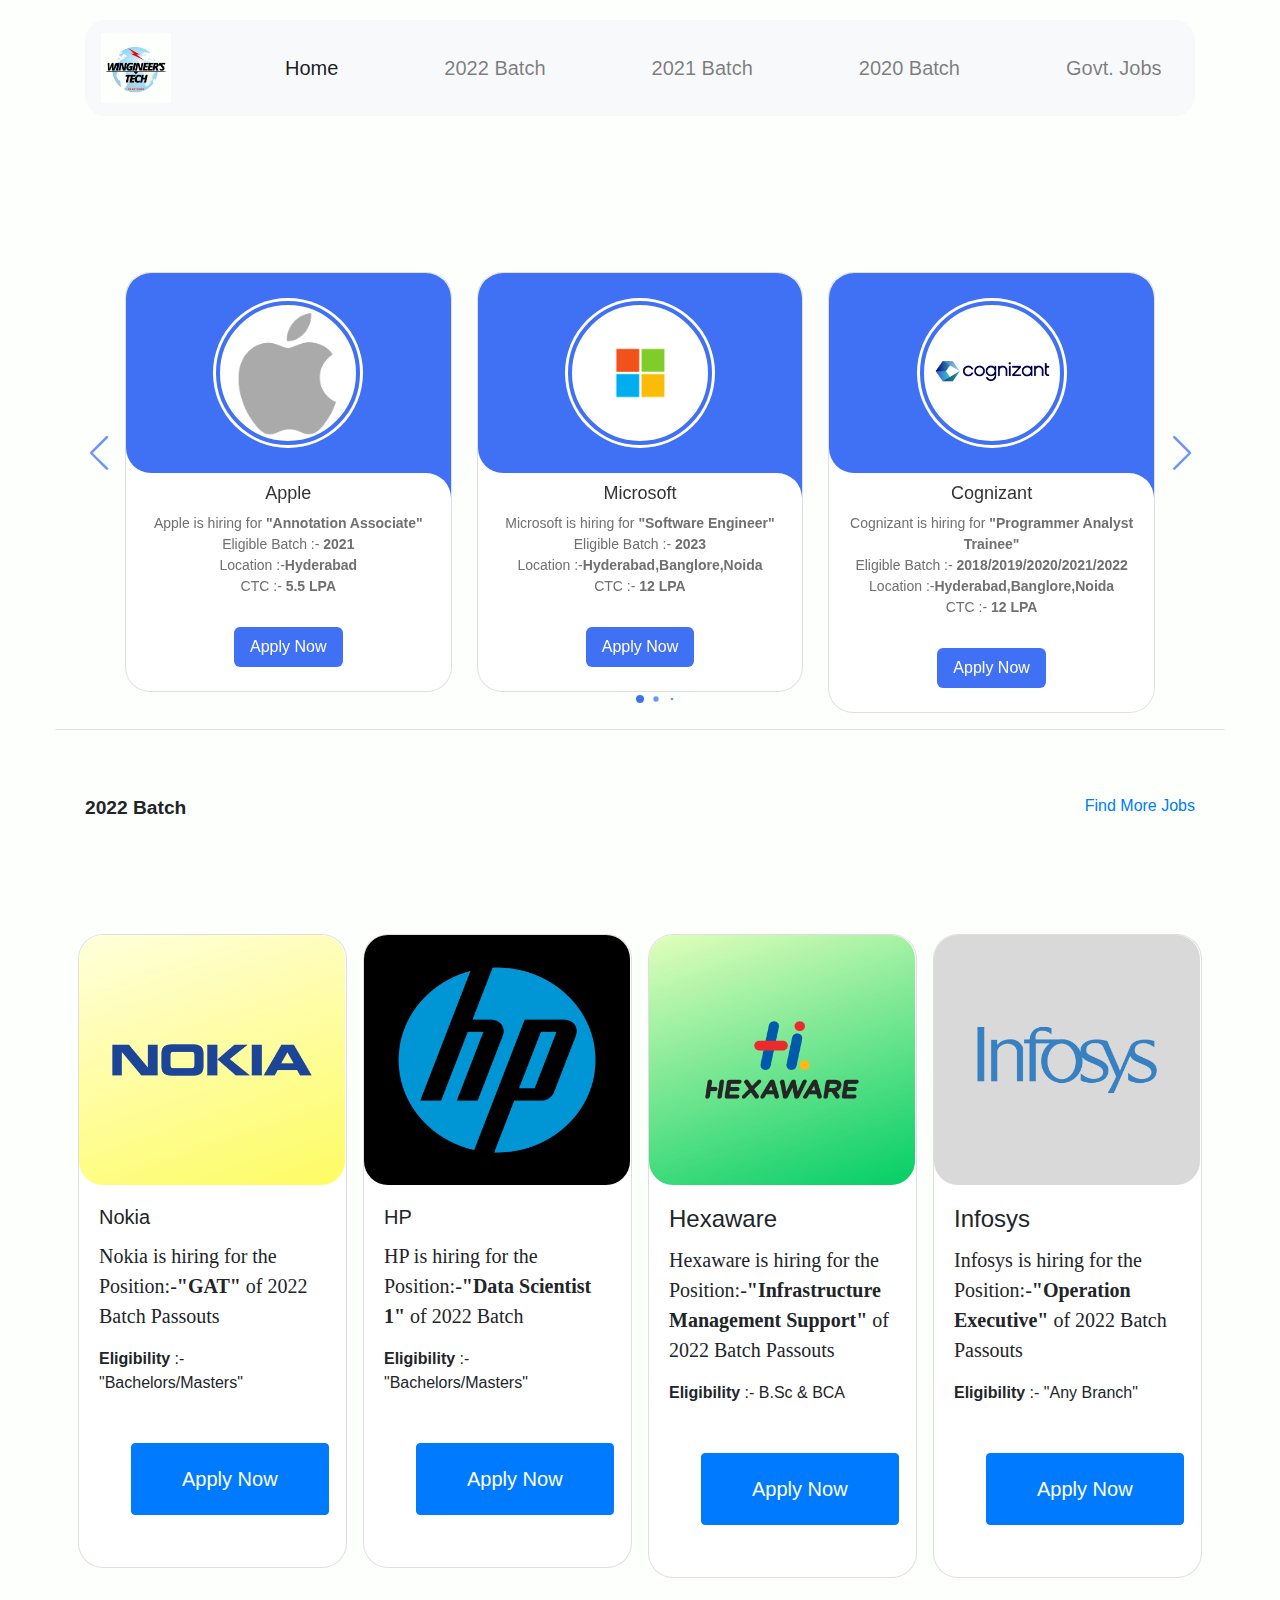
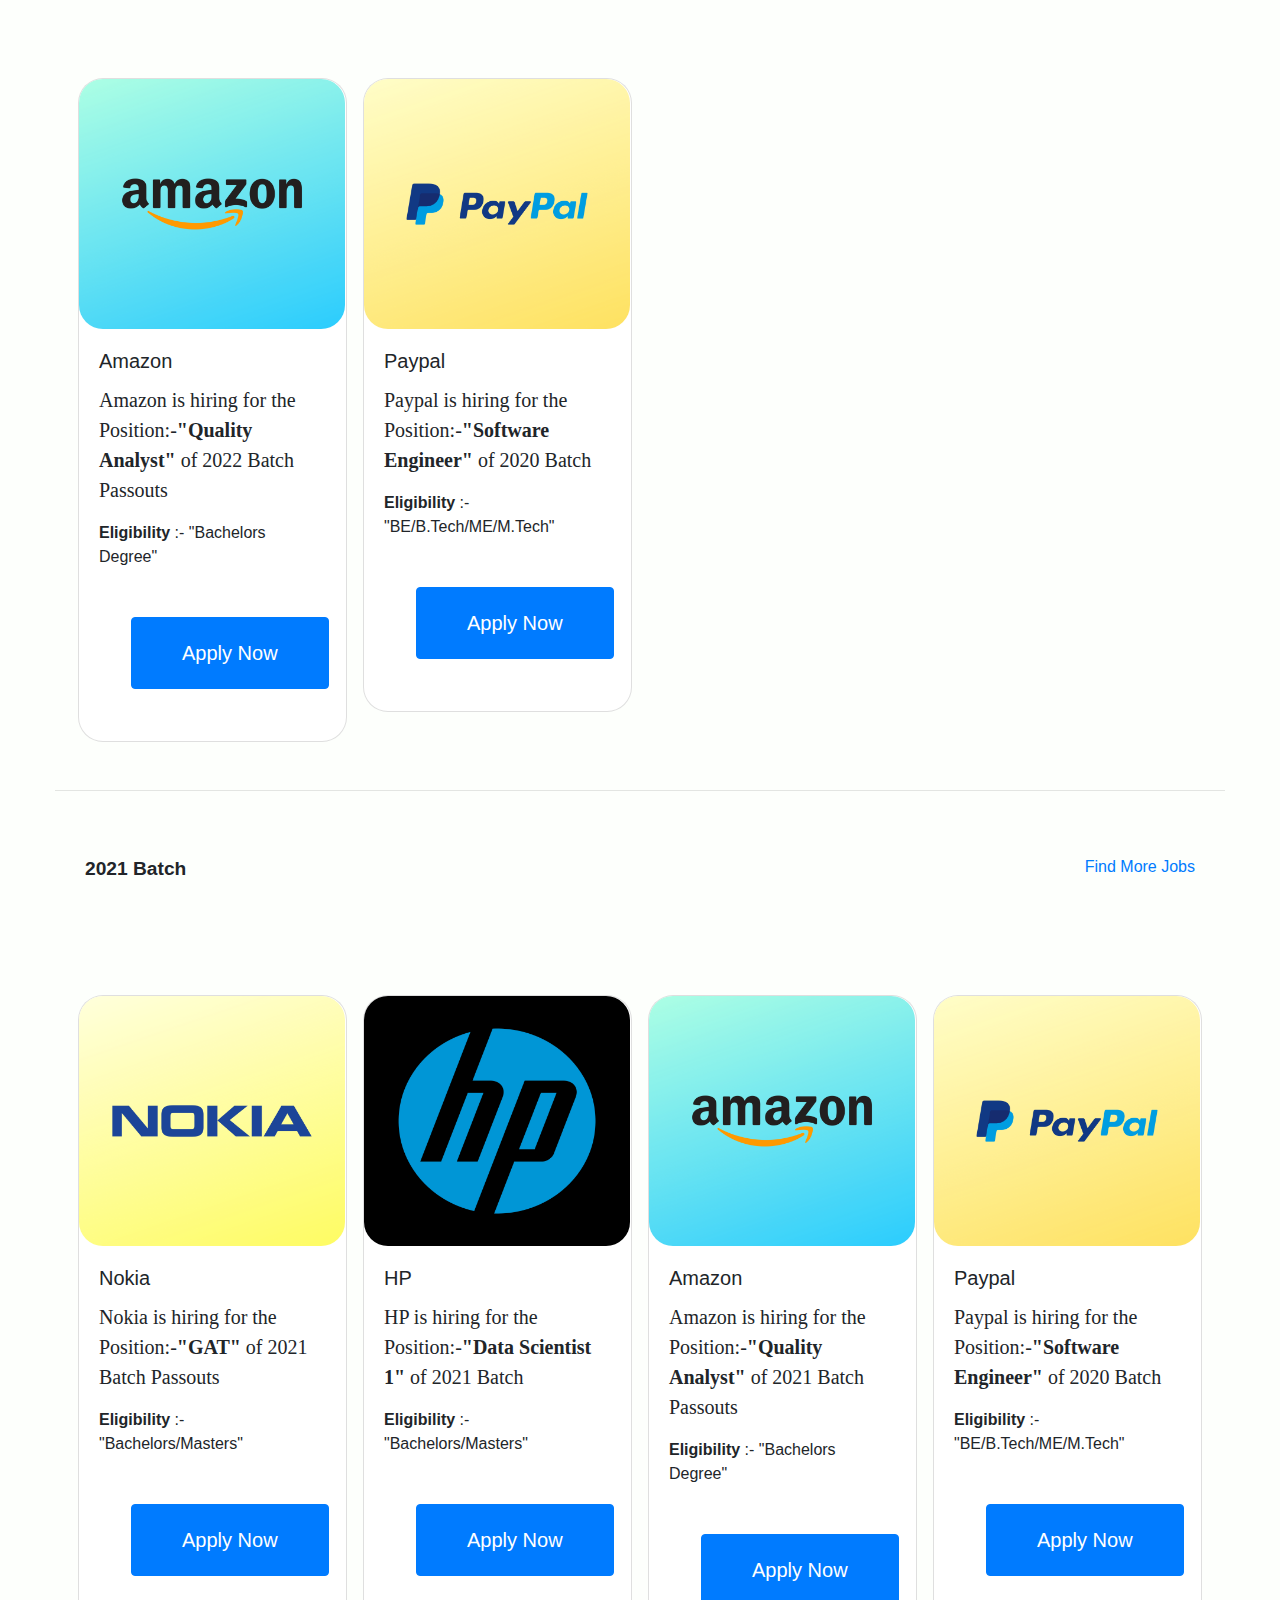
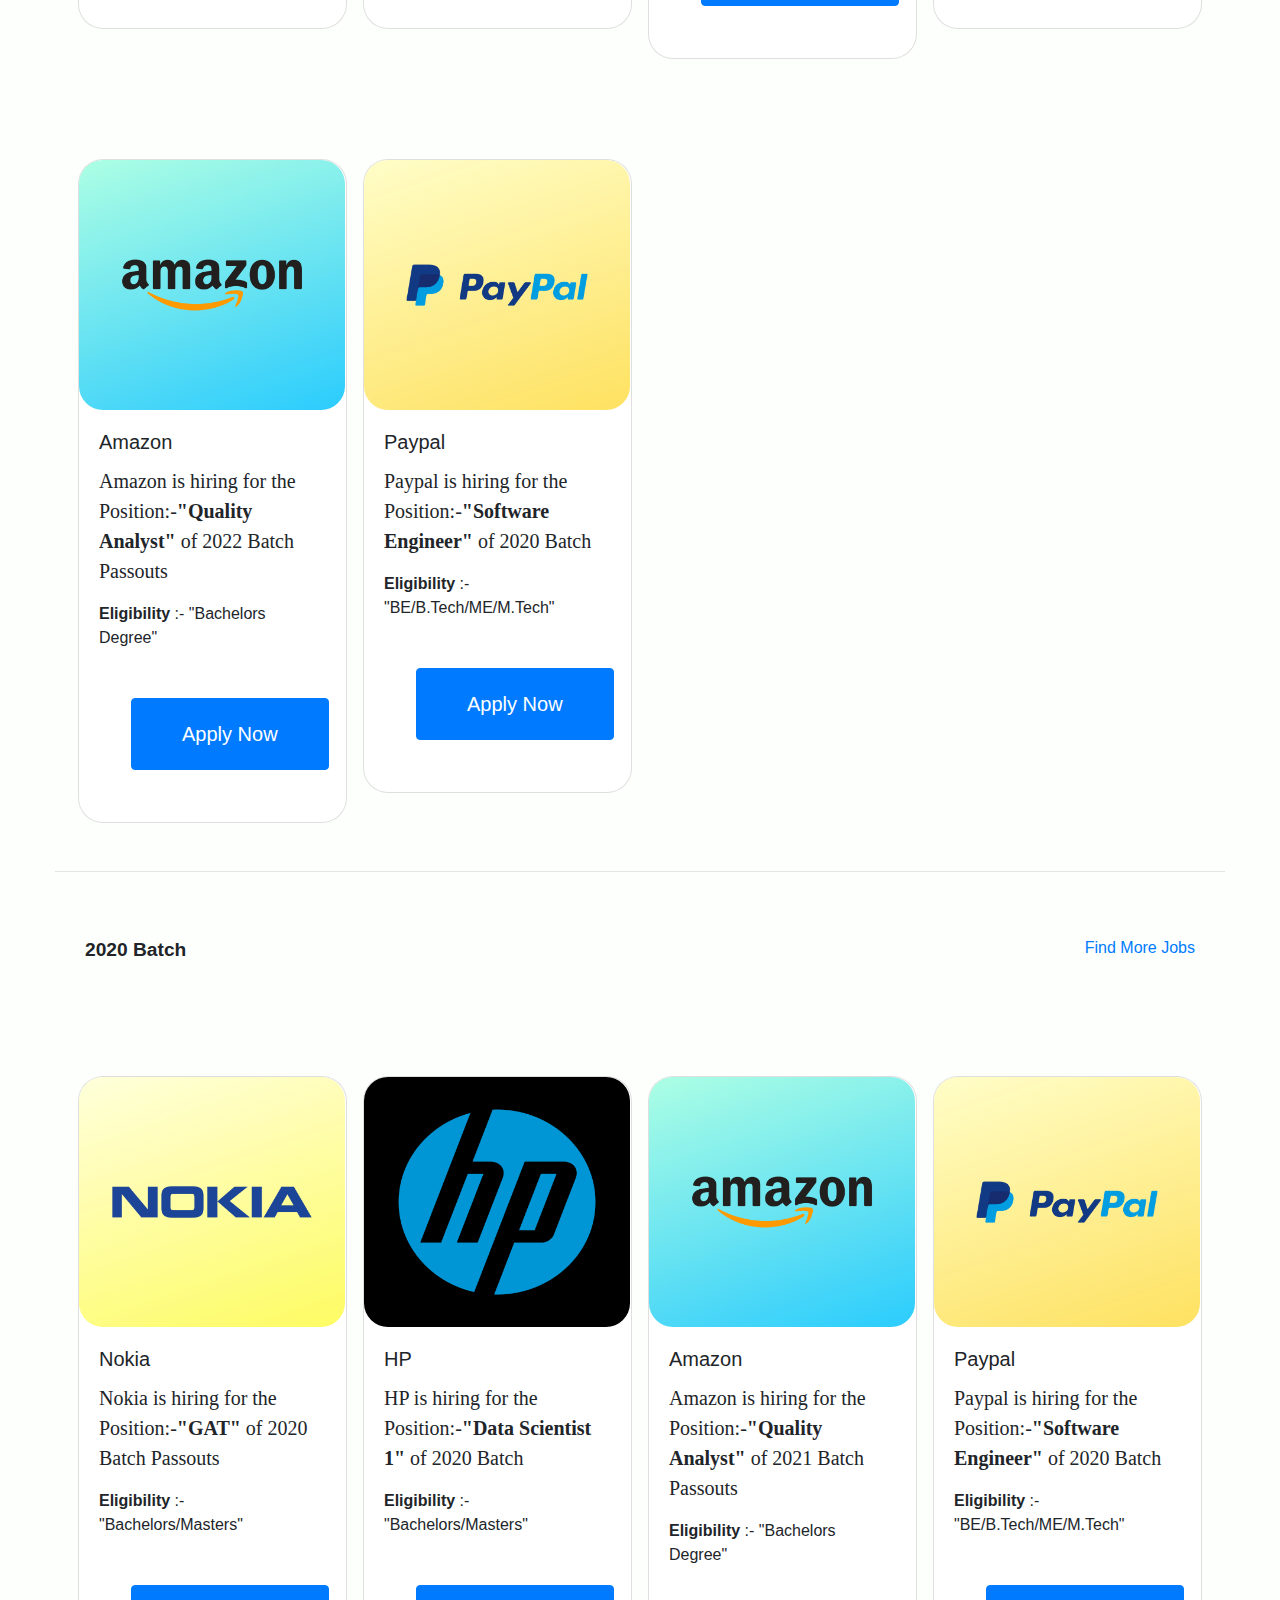
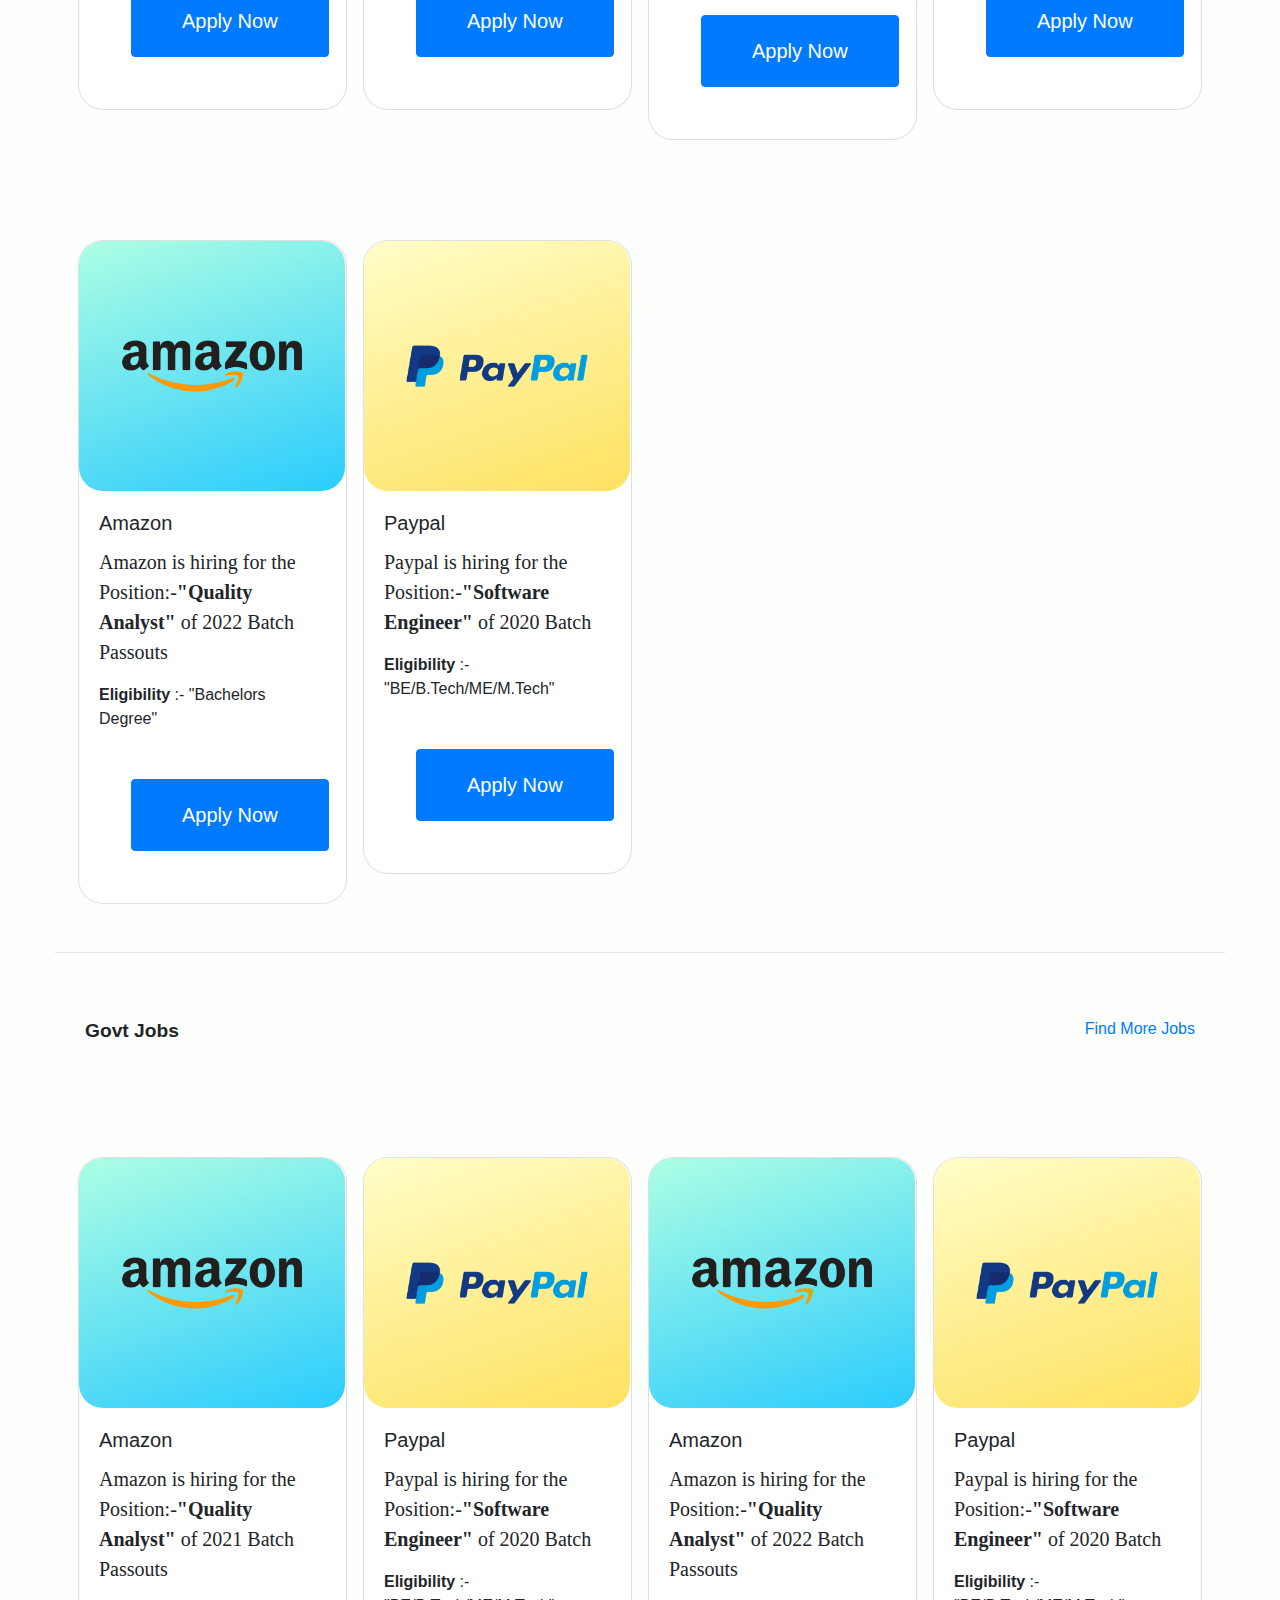
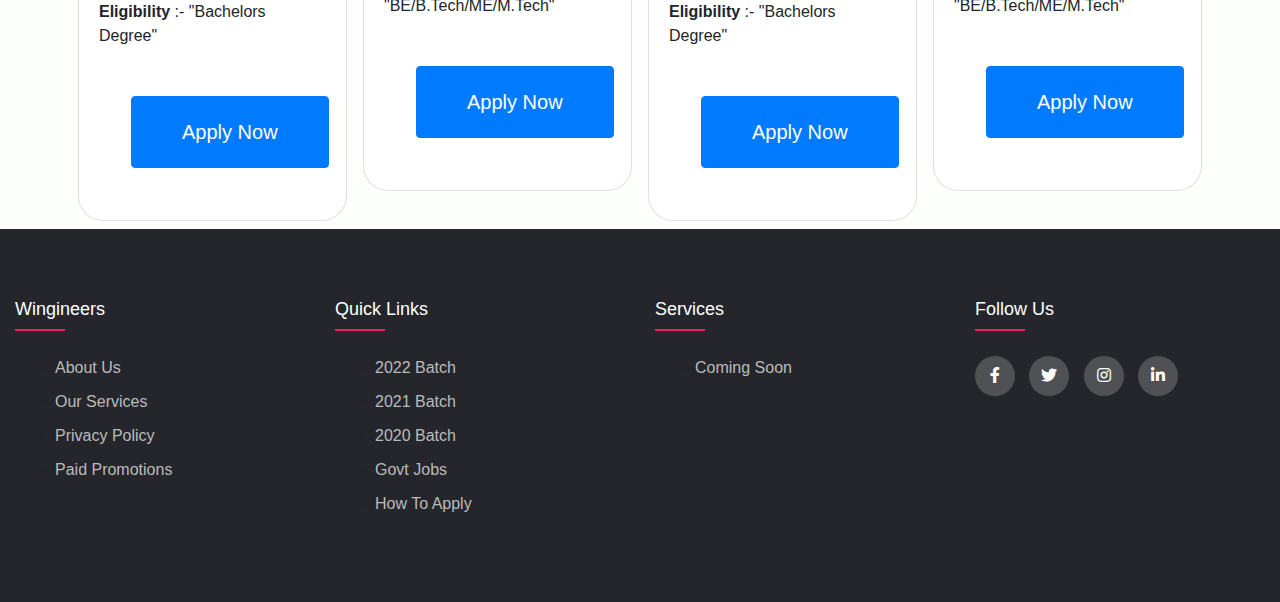
<file: index.html>
<!doctype html>
<html lang="en">
   <head>
      <!-- Required meta tags -->
      <meta charset="utf-8">
      <meta name="viewport" content="width=device-width, initial-scale=1, shrink-to-fit=no">
      <!-- Bootstrap CSS -->
      <link rel="stylesheet" href="https://cdn.jsdelivr.net/npm/bootstrap@4.0.0/dist/css/bootstrap.min.css" integrity="sha384-Gn5384xqQ1aoWXA+058RXPxPg6fy4IWvTNh0E263XmFcJlSAwiGgFAW/dAiS6JXm" crossorigin="anonymous">
      <link rel="stylesheet" href="swiper-bundle.min.css">
      <link rel="stylesheet" type="text/css" href="https://cdnjs.cloudflare.com/ajax/libs/font-awesome/5.15.1/css/all.min.css">
      <link rel="stylesheet" type="text/css" href="style.css">

      
      <title>Wingineers</title>
   </head>
   <body class="my">
      <div class="container">
         <nav class="navbar navbar-expand-lg navbar-light bg-light" >
            <a class="navbar-brand" href="index.html"><img class="my" src="Images/Logo.png" height="70" width="70" alt="image"></a>
            <button class="navbar-toggler" type="button" data-toggle="collapse" data-target="#navbarNav" aria-controls="navbarNav" aria-expanded="false" aria-label="Toggle navigation">
            <span class="navbar-toggler-icon"></span>
            </button>
            <div class="collapse navbar-collapse" id="navbarNav">
               <ul class="navbar-nav">
                  <li class="nav-item active">
                     <a class="nav-link" href="index.html" >Home  <span class="sr-only">(current)</span></a>
                  </li>
                  <li class="nav-item">
                     <a class="nav-link" href="2022_batch.htm">2022 Batch</a>
                  </li>
                  <li class="nav-item">
                     <a class="nav-link" href="2021batch.html">2021 Batch</a>
                  </li>
                  <li class="nav-item">
                     <a class="nav-link" href="batch2020.html">2020 Batch</a>
                  </li>
                  <li class="nav-item">
                     <a class="nav-link" href="govt.html">Govt. Jobs</a>
                  </li>
               </ul>
            </div>
         </nav>
      </div>
      <br>
      <br>
      

      <div class="container mt-5">
         <div class="slide-container swiper">
            <div class="slide-content">
               <div class="card-wrapper swiper-wrapper">
                  <div class="card swiper-slide">
                     <div class="image-content">
                        <span class="overlay"></span>
                        <div class="card-image">
                           <img src="Images/Apple-logo.png" alt="" class="card-img">
                        </div>
                     </div>
                     <div class="card-content">
                        <h2 class="name">Apple</h2>
                        <p class="description">Apple is hiring for <b>"Annotation Associate"</b>
                           Eligible Batch :- <b>2021</b> <br>
                           Location :-<b>Hyderabad</b> <br>
                           CTC :- <b>5.5 LPA</b>
                        </p>
                        <button class="button">Apply Now</button>
                     </div>
                  </div>
                  <div class="card swiper-slide">
                     <div class="image-content">
                        <span class="overlay"></span>
                        <div class="card-image">
                           <img src="Images/Microsoft.png" alt="" class="card-img"  >
                        </div>
                     </div>
                     <div class="card-content">
                        <h2 class="name">Microsoft</h2>
                        <p class="description"> Microsoft is hiring for <b>"Software Engineer"</b>
                           Eligible Batch :- <b>2023</b> <br>
                           Location :-<b>Hyderabad,Banglore,Noida</b> <br>
                           CTC :- <b>12 LPA</b>
                        </p>
                        <button class="button">Apply Now</button>
                     </div>
                  </div>
                  <div class="card swiper-slide">
                     <div class="image-content">
                        <span class="overlay"></span>
                        <div class="card-image">
                           <img src="Images/cognizant-logo_.png" alt="" class="card-img">
                        </div>
                     </div>
                     <div class="card-content">
                        <h2 class="name">Cognizant</h2>
                        <p class="description">Cognizant is hiring for <b>"Programmer Analyst Trainee"</b> <br>
                           Eligible Batch :- <b>2018/2019/2020/2021/2022</b> <br>
                           Location :-<b>Hyderabad,Banglore,Noida</b> <br>
                           CTC :- <b>12 LPA</b>
                        </p>
                        <button class="button">Apply Now</button>
                     </div>
                  </div>
                  <div class="card swiper-slide">
                     <div class="image-content">
                        <span class="overlay"></span>
                        <div class="card-image">
                           <img src="Images/Zoho.jpeg" alt="" class="card-img">
                        </div>
                     </div>
                     <div class="card-content">
                        <h2 class="name">Zoho</h2>
                        <p class="description">Zoho is hiring for <b>"Software Developer"</b> <br>
                           Eligible Batch :- <b>15/16/17/18/19/20/21/22</b> <br>
                           Location :-<b>Chennai</b> <br>
                           CTC :- <b>6.2 LPA</b>
                        </p>
                        <button class="button">Apply Now</button>
                     </div>
                  </div>
                  <div class="card swiper-slide">
                     <div class="image-content">
                        <span class="overlay"></span>
                        <div class="card-image">
                           <img src="Images/deloitte-.webp" alt="" class="card-img">
                        </div>
                     </div>
                     <div class="card-content">
                        <h2 class="name">Deloitte</h2>
                        <p class="description">Deloitte is hiring for <b>"Associate Analyst"</b> <br>
                           Eligible Batch :- <b>17/18/19/20/21/2022</b> <br>
                           Location :-<b>Hyderabad</b> <br>
                           CTC :- <b>5 LPA</b>
                        </p>
                        <button class="button">Apply Now</button>
                     </div>
                  </div>
                  <div class="card swiper-slide">
                     <div class="image-content">
                        <span class="overlay"></span>
                        <div class="card-image">
                           <img src="Images/Zeberonics.webp" alt="" class="card-img">
                        </div>
                     </div>
                     <div class="card-content">
                        <h2 class="name">Zebronics</h2>
                        <p class="description">Zebronics is hiring for <b>"R&D Engineer"</b> <br>
                           Eligible Batch :- <b>2021/2022</b> <br>
                           Location :-<b>Chennai</b> <br>
                           CTC :- <b>Not Disclosed</b>
                        </p>
                        <button class="button">Apply Now</button>
                     </div>
                  </div>
                  <div class="card swiper-slide">
                     <div class="image-content">
                        <span class="overlay"></span>
                        <div class="card-image">
                           <img src="Images/Autodesk.png" alt="" class="card-img">
                        </div>
                     </div>
                     <div class="card-content">
                        <h2 class="name">Autodesk</h2>
                        <p class="description">Autodesk is hiring for <b>"Cloud DevOps Engineer"</b> <br>
                           Eligible Batch :- <b>2018/2019/2020/2021/2022</b> <br>
                           Location :-<b>Banglore</b> <br>
                           CTC :- <b>5.8 LPA</b>
                        </p>
                        <button class="button">Apply Now</button>
                     </div>
                  </div>
                  <div class="card swiper-slide">
                     <div class="image-content">
                        <span class="overlay"></span>
                        <div class="card-image">
                           <img src="Images/intel-logo-.png" alt="" class="card-img">
                        </div>
                     </div>
                     <div class="card-content">
                        <h2 class="name">Intel</h2>
                        <p class="description">Intel is hiring for <b>"Intern"</b> <br>
                           Eligible Batch :- <b>2020/2021/2022</b> <br>
                           Location :-<b>Banglore</b> <br>
                           CTC :- <b>Not Disclosed</b>
                        </p>
                        <button class="button">Apply Now</button>
                     </div>
                  </div>
                  <div class="card swiper-slide">
                     <div class="image-content">
                        <span class="overlay"></span>
                        <div class="card-image">
                           <img src="Images/Accenture.png" alt="" class="card-img">
                        </div>
                     </div>
                     <div class="card-content">
                        <h2 class="name">Accenture</h2>
                        <p class="description">Accenture is hiring for <b>"Associate Software Engineer"</b> <br>
                           Eligible Batch :- <b>2019/2020/2021/2022</b> <br>
                           Location :-<b>Pan India</b> <br>
                           CTC :- <b>3.3 LPA</b>
                        </p>
                        <button class="button">Apply Now</button>
                     </div>
                  </div>
               </div>
            </div>
            <div class="swiper-button-next swiper-navBtn"></div>
            <div class="swiper-button-prev swiper-navBtn"></div>
            <div class="swiper-pagination"></div>
         </div>
      </div>
<hr class="container">
<!-- 2022 Batch-->
<br>
<br>
      <div class="container">
         <p class="alignleft"><strong>2022 Batch</strong></p>
          <a href="/2022_batch.htm"> <p class="alignright">Find More Jobs</p></a>        
       </div>



      <div class="container mt-5">
         <div class="row">

            <div class="col-md-3 p-2 mt-1">
               <div class="card">
                  <img class="card-img-top" src="Images/Nokia.png" alt="Card image cap">
                  <div class="card-body">
                     <h5 class="card-title">Nokia</h5>
                     <p class="card-text">Nokia is hiring for the Position:-<strong>"GAT" </strong> of 2022 Batch Passouts</p>
                     <p><strong>Eligibility</strong> :- "Bachelors/Masters"</p>
                     <a href="#" class="btn btn-primary">Apply Now</a>
                  </div>
               </div>
            </div>




            <div class="col-md-3 p-2 mt-1">
               <div class="card">
                  <img class="card-img-top" src="Images/Hp.png" alt="Card image cap">
                  <div class="card-body">
                     <h5 class="card-title">HP</h5>
                     <p class="card-text">HP is hiring for the Position:-<strong>"Data Scientist 1" </strong> of 2022 Batch </p>
                     <p><strong>Eligibility</strong> :- "Bachelors/Masters"</p>
                     <a href="#" class="btn btn-primary">Apply Now</a>
                  </div>
               </div>
            </div>
            
            <div class="col-md-3 p-2 mt-1">
               <div class="card">
                  <img class="card-img-top" src="Images/Untitled design.png" alt="Card image cap">
                  <div class="card-body">
                     <h4 class="card-title">Hexaware</h4>
                     <p class="card-text">Hexaware is hiring for the Position:-<strong>"Infrastructure Management Support" </strong> of 2022 Batch Passouts</p>
                     <p><strong>Eligibility</strong> :- B.Sc & BCA</p>
                     <a href="#" class="btn btn-primary">Apply Now</a>
                  </div>
               </div>
            </div>


          
            <div class="col-md-3 p-2 mt-1">
               <div class="card">
                  <img class="card-img-top" src="Images/Infosys.png" alt="Card image cap">
                  <div class="card-body">
                     <h4 class="card-title">Infosys</h4>
                     <p class="card-text">Infosys is hiring for the Position:-<strong>"Operation Executive" </strong> of 2022 Batch Passouts</p>
                     <p><strong>Eligibility</strong> :- "Any Branch"</p>
                     <a href="#" class="btn btn-primary">Apply Now</a>
                  </div>
               </div>
            </div>
            <div class="col-md-3 p-2 mt-1">
               <div class="card">
                  <img class="card-img-top" src="Images/Amazon.png" alt="Card image cap">
                  <div class="card-body">
                     <h5 class="card-title">Amazon</h5>
                     <p class="card-text">Amazon is hiring for the Position:-<strong>"Quality Analyst" </strong> of 2022 Batch Passouts</p>
                     <p><strong>Eligibility</strong> :- "Bachelors Degree"</p>
                     <a href="#" class="btn btn-primary">Apply Now</a>
                  </div>
               </div>
            </div>
            <div class="col-md-3 p-2 mt-1">
               <div class="card">
                  <img class="card-img-top" src="Images/Paypal.png" alt="Card image cap">
                  <div class="card-body">
                     <h5 class="card-title">Paypal</h5>
                     <p class="card-text">Paypal is hiring for the Position:-<strong>"Software Engineer" </strong> of 2020 Batch </p>
                     <p><strong>Eligibility</strong> :- "BE/B.Tech/ME/M.Tech"</p>
                     <a href="#" class="btn btn-primary">Apply Now</a>
                  </div>
               </div>

               
            </div>
         </div>
      </div>

<!-- 2022 Batch-->

<!-- 2021 Batch-->
<br>
      <hr class="container">

      <br>
      <br>
            <div class="container">
               <p class="alignleft"><strong>2021 Batch</strong></p>
                <a href="/2021batch.html"> <p class="alignright">Find More Jobs</p></a>        
             </div>
      
      
      
            <div class="container mt-5">
               <div class="row">
      

                  <div class="col-md-3 p-2 mt-1">
                     <div class="card">
                        <img class="card-img-top" src="Images/Nokia.png" alt="Card image cap">
                        <div class="card-body">
                           <h5 class="card-title">Nokia</h5>
                           <p class="card-text">Nokia is hiring for the Position:-<strong>"GAT" </strong> of 2021 Batch Passouts</p>
                           <p><strong>Eligibility</strong> :- "Bachelors/Masters"</p>
                           <a href="#" class="btn btn-primary">Apply Now</a>
                        </div>
                     </div>
                  </div>
      
      


                  <div class="col-md-3 p-2 mt-1">
                     <div class="card">
                        <img class="card-img-top" src="Images/Hp.png" alt="Card image cap">
                        <div class="card-body">
                           <h5 class="card-title">HP</h5>
                           <p class="card-text">HP is hiring for the Position:-<strong>"Data Scientist 1" </strong> of 2021 Batch </p>
                           <p><strong>Eligibility</strong> :- "Bachelors/Masters"</p>
                           <a href="#" class="btn btn-primary">Apply Now</a>
                        </div>
                     </div>
                  </div>
                  
                  <div class="col-md-3 p-2 mt-1">
                     <div class="card">
                        <img class="card-img-top" src="Images/Amazon.png" alt="Card image cap">
                  <div class="card-body">
                     <h5 class="card-title">Amazon</h5>
                     <p class="card-text">Amazon is hiring for the Position:-<strong>"Quality Analyst" </strong> of 2021 Batch Passouts</p>
                     <p><strong>Eligibility</strong> :- "Bachelors Degree"</p>
                     <a href="#" class="btn btn-primary">Apply Now</a>
                        </div>
                     </div>
                  </div>
      
      
                
                  <div class="col-md-3 p-2 mt-1">
                     <div class="card">
                        <img class="card-img-top" src="Images/Paypal.png" alt="Card image cap">
                  <div class="card-body">
                     <h5 class="card-title">Paypal</h5>
                     <p class="card-text">Paypal is hiring for the Position:-<strong>"Software Engineer" </strong> of 2020 Batch </p>
                     <p><strong>Eligibility</strong> :- "BE/B.Tech/ME/M.Tech"</p>
                     <a href="#" class="btn btn-primary">Apply Now</a>
                        </div>
                     </div>
                  </div>
                  <div class="col-md-3 p-2 mt-1">
                     <div class="card">
                        <img class="card-img-top" src="Images/Amazon.png" alt="Card image cap">
                        <div class="card-body">
                           <h5 class="card-title">Amazon</h5>
                           <p class="card-text">Amazon is hiring for the Position:-<strong>"Quality Analyst" </strong> of 2022 Batch Passouts</p>
                           <p><strong>Eligibility</strong> :- "Bachelors Degree"</p>
                           <a href="#" class="btn btn-primary">Apply Now</a>
                        </div>
                     </div>
                  </div>
                  <div class="col-md-3 p-2 mt-1">
                     <div class="card">
                        <img class="card-img-top" src="Images/Paypal.png" alt="Card image cap">
                        <div class="card-body">
                           <h5 class="card-title">Paypal</h5>
                           <p class="card-text">Paypal is hiring for the Position:-<strong>"Software Engineer" </strong> of 2020 Batch </p>
                           <p><strong>Eligibility</strong> :- "BE/B.Tech/ME/M.Tech"</p>
                           <a href="#" class="btn btn-primary">Apply Now</a>
                        </div>
                     </div>
      
                     
                  </div>
               </div>
            </div>

<!-- 2021 Batch-->

<!-- 2020 Batch-->
<br>
      <hr class="container">

      <br>
      <br>
            <div class="container">
               <p class="alignleft"><strong>2020 Batch</strong></p>
                <a href="/batch2020.html"> <p class="alignright">Find More Jobs</p></a>        
             </div>
      
      
      
            <div class="container mt-5">
               <div class="row">
      

                  <div class="col-md-3 p-2 mt-1">
                     <div class="card">
                        <img class="card-img-top" src="Images/Nokia.png" alt="Card image cap">
                        <div class="card-body">
                           <h5 class="card-title">Nokia</h5>
                           <p class="card-text">Nokia is hiring for the Position:-<strong>"GAT" </strong> of 2020 Batch Passouts</p>
                           <p><strong>Eligibility</strong> :- "Bachelors/Masters"</p>
                           <a href="#" class="btn btn-primary">Apply Now</a>
                        </div>
                     </div>
                  </div>
      
      

      
                  <div class="col-md-3 p-2 mt-1">
                     <div class="card">
                        <img class="card-img-top" src="Images/Hp.png" alt="Card image cap">
                        <div class="card-body">
                           <h5 class="card-title">HP</h5>
                           <p class="card-text">HP is hiring for the Position:-<strong>"Data Scientist 1" </strong> of 2020 Batch </p>
                           <p><strong>Eligibility</strong> :- "Bachelors/Masters"</p>
                           <a href="#" class="btn btn-primary">Apply Now</a>
                        </div>
                     </div>
                  </div>
                  
                  <div class="col-md-3 p-2 mt-1">
                     <div class="card">
                        <img class="card-img-top" src="Images/Amazon.png" alt="Card image cap">
                  <div class="card-body">
                     <h5 class="card-title">Amazon</h5>
                     <p class="card-text">Amazon is hiring for the Position:-<strong>"Quality Analyst" </strong> of 2021 Batch Passouts</p>
                     <p><strong>Eligibility</strong> :- "Bachelors Degree"</p>
                     <a href="#" class="btn btn-primary">Apply Now</a>
                        </div>
                     </div>
                  </div>
      
      
                
                  <div class="col-md-3 p-2 mt-1">
                     <div class="card">
                        <img class="card-img-top" src="Images/Paypal.png" alt="Card image cap">
                  <div class="card-body">
                     <h5 class="card-title">Paypal</h5>
                     <p class="card-text">Paypal is hiring for the Position:-<strong>"Software Engineer" </strong> of 2020 Batch </p>
                     <p><strong>Eligibility</strong> :- "BE/B.Tech/ME/M.Tech"</p>
                     <a href="#" class="btn btn-primary">Apply Now</a>
                        </div>
                     </div>
                  </div>
                  <div class="col-md-3 p-2 mt-1">
                     <div class="card">
                        <img class="card-img-top" src="Images/Amazon.png" alt="Card image cap">
                        <div class="card-body">
                           <h5 class="card-title">Amazon</h5>
                           <p class="card-text">Amazon is hiring for the Position:-<strong>"Quality Analyst" </strong> of 2022 Batch Passouts</p>
                           <p><strong>Eligibility</strong> :- "Bachelors Degree"</p>
                           <a href="#" class="btn btn-primary">Apply Now</a>
                        </div>
                     </div>
                  </div>
                  <div class="col-md-3 p-2 mt-1">
                     <div class="card">
                        <img class="card-img-top" src="Images/Paypal.png" alt="Card image cap">
                        <div class="card-body">
                           <h5 class="card-title">Paypal</h5>
                           <p class="card-text">Paypal is hiring for the Position:-<strong>"Software Engineer" </strong> of 2020 Batch </p>
                           <p><strong>Eligibility</strong> :- "BE/B.Tech/ME/M.Tech"</p>
                           <a href="#" class="btn btn-primary">Apply Now</a>
                        </div>
                     </div>
      
                     
                  </div>
               </div>
            </div>

<!-- 2020 Batch-->




<!-- Govt. Job-->
<br>
      <hr class="container">

      <br>
      <br>
            <div class="container">
               <p class="alignleft"><strong>Govt Jobs</strong></p>
                <a href="/govt.html"> <p class="alignright">Find More Jobs</p></a>        
             </div>
      
      
      
            <div class="container mt-5">
               <div class="row">
      
      
                  
                  <div class="col-md-3 p-2 mt-1">
                     <div class="card">
                        <img class="card-img-top" src="Images/Amazon.png" alt="Card image cap">
                  <div class="card-body">
                     <h5 class="card-title">Amazon</h5>
                     <p class="card-text">Amazon is hiring for the Position:-<strong>"Quality Analyst" </strong> of 2021 Batch Passouts</p>
                     <p><strong>Eligibility</strong> :- "Bachelors Degree"</p>
                     <a href="#" class="btn btn-primary">Apply Now</a>
                        </div>
                     </div>
                  </div>
      
      
                
                  <div class="col-md-3 p-2 mt-1">
                     <div class="card">
                        <img class="card-img-top" src="Images/Paypal.png" alt="Card image cap">
                  <div class="card-body">
                     <h5 class="card-title">Paypal</h5>
                     <p class="card-text">Paypal is hiring for the Position:-<strong>"Software Engineer" </strong> of 2020 Batch </p>
                     <p><strong>Eligibility</strong> :- "BE/B.Tech/ME/M.Tech"</p>
                     <a href="#" class="btn btn-primary">Apply Now</a>
                        </div>
                     </div>
                  </div>
                  <div class="col-md-3 p-2 mt-1">
                     <div class="card">
                        <img class="card-img-top" src="Images/Amazon.png" alt="Card image cap">
                        <div class="card-body">
                           <h5 class="card-title">Amazon</h5>
                           <p class="card-text">Amazon is hiring for the Position:-<strong>"Quality Analyst" </strong> of 2022 Batch Passouts</p>
                           <p><strong>Eligibility</strong> :- "Bachelors Degree"</p>
                           <a href="#" class="btn btn-primary">Apply Now</a>
                        </div>
                     </div>
                  </div>
                  <div class="col-md-3 p-2 mt-1">
                     <div class="card">
                        <img class="card-img-top" src="Images/Paypal.png" alt="Card image cap">
                        <div class="card-body">
                           <h5 class="card-title">Paypal</h5>
                           <p class="card-text">Paypal is hiring for the Position:-<strong>"Software Engineer" </strong> of 2020 Batch </p>
                           <p><strong>Eligibility</strong> :- "BE/B.Tech/ME/M.Tech"</p>
                           <a href="#" class="btn btn-primary">Apply Now</a>
                        </div>
                     </div>
      
                     
                  </div>
               </div>
            </div>

<!-- Govt Jobs-->


<!-- Footer-->

      <div class="container-fluid p-0">
         <footer class="footer">
            <div class="container-fluid">
               <div class="row">
                  <div class="footer-col">
                     <h4>Wingineers</h4>
                     <ul>
                        <li><a href="#">about us</a></li>
                        <li><a href="#">our services</a></li>
                        <li><a href="#">privacy policy</a></li>
                        <li><a href="#">Paid Promotions</a></li>
                        
                     </ul>
                  </div>
                  <div class="footer-col">
                     <h4>Quick Links</h4>
                     <ul>
                        <li><a href="#">2022 Batch</a></li>
                        <li><a href="#">2021 Batch</a></li>
                        <li><a href="#">2020 Batch</a></li>
                        <li><a href="#">Govt Jobs</a></li>
                        <li><a href="#">How To Apply</a></li>
                     </ul>
                  </div>
                  <div class="footer-col">
                     <h4>Services</h4>
                     <ul>
                        <li><a href="#">Coming Soon</a></li>
                        
                     </ul>
                  </div>
                  <div class="footer-col">
                     <h4>follow us</h4>
                     <div class="social-links">
                        <a href="#"><i class="fab fa-facebook-f"></i></a>
                        <a href="#"><i class="fab fa-twitter"></i></a>
                        <a href="#"><i class="fab fa-instagram"></i></a>
                        <a href="#"><i class="fab fa-linkedin-in"></i></a>
                     </div>
                  </div>
               </div>
            </div>
         </footer>


         
      </div>
      <!-- Footer-->
      <!-- Optional JavaScript -->
      <!-- jQuery first, then Popper.js, then Bootstrap JS -->
      <script src="https://code.jquery.com/jquery-3.2.1.slim.min.js" integrity="sha384-KJ3o2DKtIkvYIK3UENzmM7KCkRr/rE9/Qpg6aAZGJwFDMVNA/GpGFF93hXpG5KkN" crossorigin="anonymous"></script>
      <script src="https://cdn.jsdelivr.net/npm/popper.js@1.12.9/dist/umd/popper.min.js" integrity="sha384-ApNbgh9B+Y1QKtv3Rn7W3mgPxhU9K/ScQsAP7hUibX39j7fakFPskvXusvfa0b4Q" crossorigin="anonymous"></script>
      <script src="https://cdn.jsdelivr.net/npm/bootstrap@4.0.0/dist/js/bootstrap.min.js" integrity="sha384-JZR6Spejh4U02d8jOt6vLEHfe/JQGiRRSQQxSfFWpi1MquVdAyjUar5+76PVCmYl" crossorigin="anonymous"></script>
      <script src="swiper-bundle.min.js"></script>
      <script src="script.js"></script>
   </body>
</html>
</file>
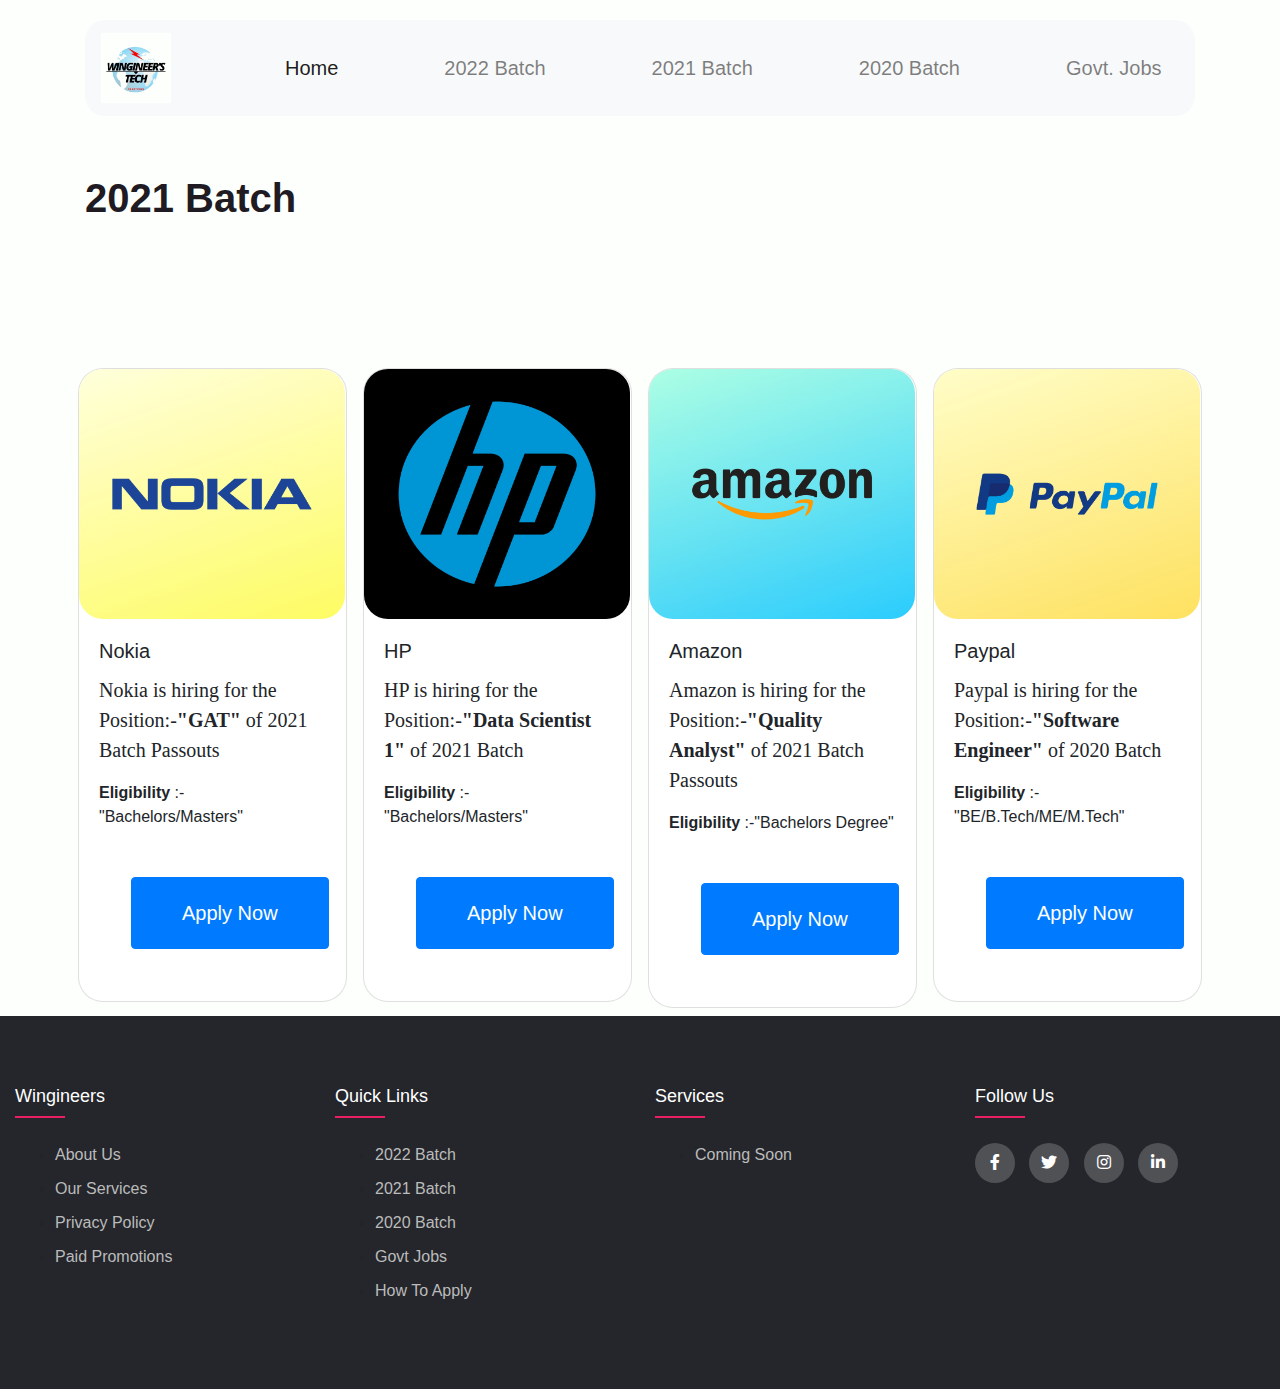
<file: 2021batch.html>
<!doctype html>
<html lang="en">
   <head>
      <!-- Required meta tags -->
      <meta charset="utf-8">
      <meta name="viewport" content="width=device-width, initial-scale=1, shrink-to-fit=no">
      <!-- Bootstrap CSS -->
      <link rel="stylesheet" href="https://cdn.jsdelivr.net/npm/bootstrap@4.0.0/dist/css/bootstrap.min.css" integrity="sha384-Gn5384xqQ1aoWXA+058RXPxPg6fy4IWvTNh0E263XmFcJlSAwiGgFAW/dAiS6JXm" crossorigin="anonymous">
      <link rel="stylesheet" href="swiper-bundle.min.css">
      <link rel="stylesheet" type="text/css" href="https://cdnjs.cloudflare.com/ajax/libs/font-awesome/5.15.1/css/all.min.css">
      <link rel="stylesheet" type="text/css" href="style.css">
      <title>2021 Batch</title>
   </head>
   <body class="my">
      <div class="container">
         <nav class="navbar navbar-expand-lg navbar-light bg-light">
            <a class="navbar-brand" href="index.html"><img class="my" src="Images/Logo.png" height="70" width="70" alt="image"></a>
            <button class="navbar-toggler" type="button" data-toggle="collapse" data-target="#navbarNav" aria-controls="navbarNav" aria-expanded="false" aria-label="Toggle navigation">
            <span class="navbar-toggler-icon"></span>
            </button>
            <div class="collapse navbar-collapse" id="navbarNav">
               <ul class="navbar-nav">
                  <li class="nav-item active">
                     <a class="nav-link" href="index.html">Home <span class="sr-only">(current)</span></a>
                  </li>
                  <li class="nav-item">
                     <a class="nav-link" href="2022_batch.htm">2022 Batch</a>
                  </li>
                  <li class="nav-item">
                     <a class="nav-link" href="2021batch.html">2021 Batch</a>
                  </li>
                  <li class="nav-item">
                     <a class="nav-link" href="batch2020.html">2020 Batch</a>
                  </li>
                  <li class="nav-item">
                     <a class="nav-link" href="govt.html">Govt. Jobs</a>
                  </li>
               </ul>
            </div>
         </nav>
      </div>
      
          
      <br>
<br>
<br>
      <p class="container" id="para">2021 Batch</p>
      <div class="container mt-5">
         <div class="row">


            <div class="col-md-3 p-2 mt-1">
               <div class="card">
                  <img class="card-img-top" src="Images/Nokia.png" alt="Card image cap">
                  <div class="card-body">
                     <h5 class="card-title">Nokia</h5>
                     <p class="card-text">Nokia is hiring for the Position:-<strong>"GAT" </strong> of 2021 Batch Passouts</p>
                     <p><strong>Eligibility</strong> :- "Bachelors/Masters"</p>
                     <a href="#" class="btn btn-primary">Apply Now</a>
                  </div>
               </div>
            </div>



            <div class="col-md-3 p-2 mt-1">
               <div class="card">
                  <img class="card-img-top" src="Images/Hp.png" alt="Card image cap">
                  <div class="card-body">
                     <h5 class="card-title">HP</h5>
                     <p class="card-text">HP is hiring for the Position:-<strong>"Data Scientist 1" </strong> of 2021 Batch </p>
                     <p><strong>Eligibility</strong> :- "Bachelors/Masters"</p>
                     <a href="#" class="btn btn-primary">Apply Now</a>
                  </div>
               </div>
            </div>
            
            <div class="col-md-3 p-2 mt-1">
               <div class="card">
                  <img class="card-img-top" src="Images/Amazon.png" alt="Card image cap">
                  <div class="card-body">
                     <h5 class="card-title">Amazon</h5>
                     <p class="card-text">Amazon is hiring for the Position:-<strong>"Quality Analyst" </strong> of 2021 Batch Passouts</p>
                     <p><strong>Eligibility</strong> :-"Bachelors Degree"</p>
                     <a href="#" class="btn btn-primary">Apply Now</a>
                  </div>
               </div>
            </div>


          
            <div class="col-md-3 p-2 mt-1">
               <div class="card">
                  <img class="card-img-top" src="Images/Paypal.png" alt="Card image cap">
                  <div class="card-body">
                     <h5 class="card-title">Paypal</h5>
                     <p class="card-text">Paypal is hiring for the Position:-<strong>"Software Engineer" </strong> of 2020 Batch </p>
                     <p><strong>Eligibility</strong> :- "BE/B.Tech/ME/M.Tech"</p>
                     <a href="#" class="btn btn-primary">Apply Now</a>
                  </div>
               </div>
            </div>
            
         </div>
      </div>
      <!-- Footer-->

      <div class="container-fluid p-0">
         <footer class="footer">
            <div class="container-fluid">
               <div class="row">
                  <div class="footer-col">
                     <h4>Wingineers</h4>
                     <ul>
                        <li><a href="#">about us</a></li>
                        <li><a href="#">our services</a></li>
                        <li><a href="#">privacy policy</a></li>
                        <li><a href="#">Paid Promotions</a></li>
                        
                     </ul>
                  </div>
                  <div class="footer-col">
                     <h4>Quick Links</h4>
                     <ul>
                        <li><a href="#">2022 Batch</a></li>
                        <li><a href="#">2021 Batch</a></li>
                        <li><a href="#">2020 Batch</a></li>
                        <li><a href="#">Govt Jobs</a></li>
                        <li><a href="#">How To Apply</a></li>
                     </ul>
                  </div>
                  <div class="footer-col">
                     <h4>Services</h4>
                     <ul>
                        <li><a href="#">Coming Soon</a></li>
                        
                     </ul>
                  </div>
                  <div class="footer-col">
                     <h4>follow us</h4>
                     <div class="social-links">
                        <a href="#"><i class="fab fa-facebook-f"></i></a>
                        <a href="#"><i class="fab fa-twitter"></i></a>
                        <a href="#"><i class="fab fa-instagram"></i></a>
                        <a href="#"><i class="fab fa-linkedin-in"></i></a>
                     </div>
                  </div>
               </div>
            </div>
         </footer>
      </div>
      <!-- Footer-->
      <!-- Optional JavaScript -->
      <!-- jQuery first, then Popper.js, then Bootstrap JS -->
      <script src="https://code.jquery.com/jquery-3.2.1.slim.min.js" integrity="sha384-KJ3o2DKtIkvYIK3UENzmM7KCkRr/rE9/Qpg6aAZGJwFDMVNA/GpGFF93hXpG5KkN" crossorigin="anonymous"></script>
      <script src="https://cdn.jsdelivr.net/npm/popper.js@1.12.9/dist/umd/popper.min.js" integrity="sha384-ApNbgh9B+Y1QKtv3Rn7W3mgPxhU9K/ScQsAP7hUibX39j7fakFPskvXusvfa0b4Q" crossorigin="anonymous"></script>
      <script src="https://cdn.jsdelivr.net/npm/bootstrap@4.0.0/dist/js/bootstrap.min.js" integrity="sha384-JZR6Spejh4U02d8jOt6vLEHfe/JQGiRRSQQxSfFWpi1MquVdAyjUar5+76PVCmYl" crossorigin="anonymous"></script>
      <script src="swiper-bundle.min.js"></script>
      <script src="script.js"></script>
   </body>
</html>
</file>
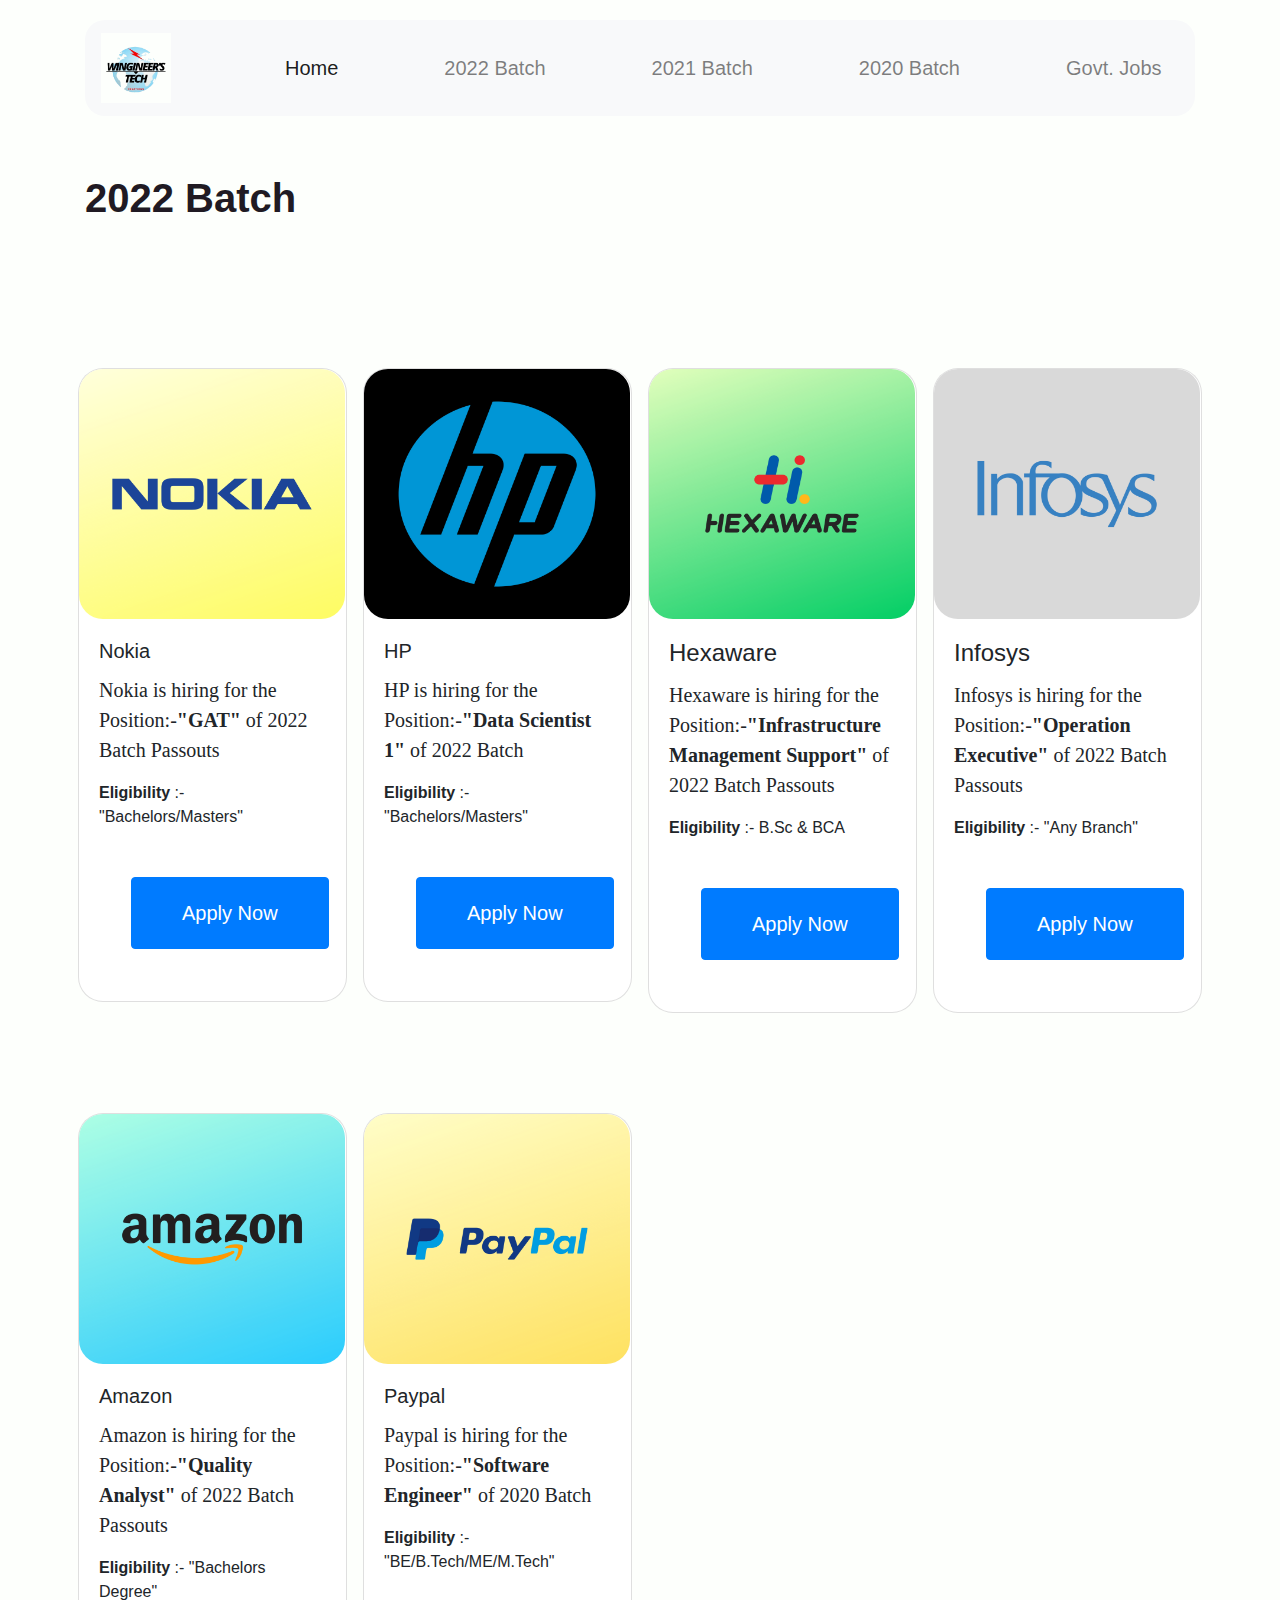
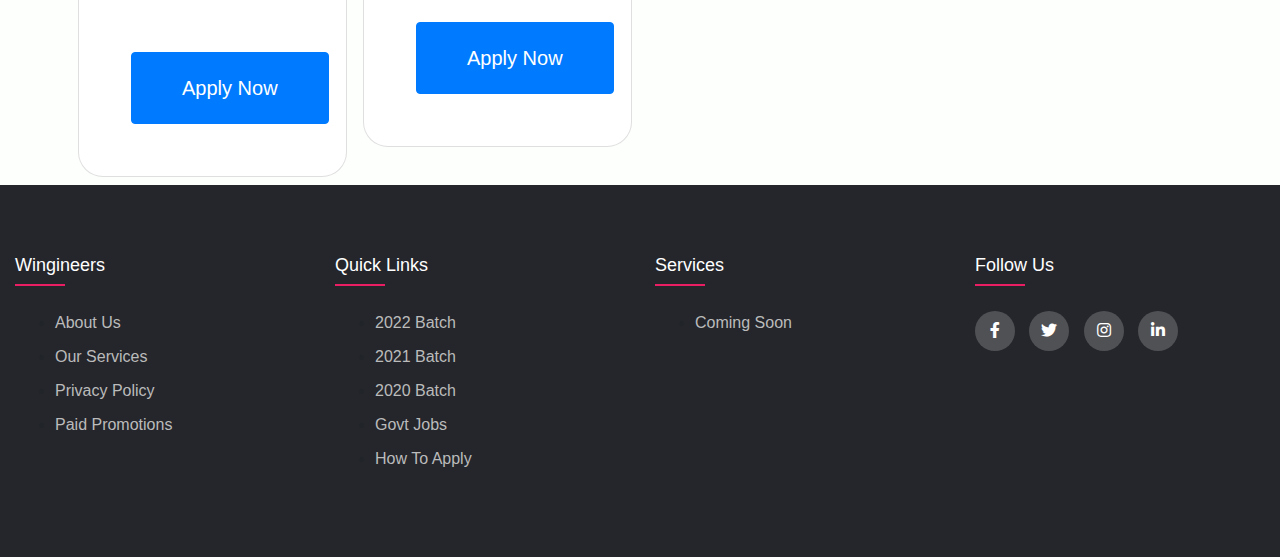
<file: 2022_batch.htm>
<!doctype html>
<html lang="en">
   <head>
      <!-- Required meta tags -->
      <meta charset="utf-8">
      <meta name="viewport" content="width=device-width, initial-scale=1, shrink-to-fit=no">
      <!-- Bootstrap CSS -->
      <link rel="stylesheet" href="https://cdn.jsdelivr.net/npm/bootstrap@4.0.0/dist/css/bootstrap.min.css" integrity="sha384-Gn5384xqQ1aoWXA+058RXPxPg6fy4IWvTNh0E263XmFcJlSAwiGgFAW/dAiS6JXm" crossorigin="anonymous">
      <link rel="stylesheet" href="swiper-bundle.min.css">
      <link rel="stylesheet" type="text/css" href="https://cdnjs.cloudflare.com/ajax/libs/font-awesome/5.15.1/css/all.min.css">
      <link rel="stylesheet" type="text/css" href="style.css">
      <title>2022 Batch</title>
   </head>
   <body class="my">
      <div class="container">
         <nav class="navbar navbar-expand-lg navbar-light bg-light">
            <a class="navbar-brand" href="index.html"><img class="my" src="Images/Logo.png" height="70" width="70" alt="image"></a>
            <button class="navbar-toggler" type="button" data-toggle="collapse" data-target="#navbarNav" aria-controls="navbarNav" aria-expanded="false" aria-label="Toggle navigation">
            <span class="navbar-toggler-icon"></span>
            </button>
            <div class="collapse navbar-collapse" id="navbarNav">
               <ul class="navbar-nav">
                  <li class="nav-item active">
                     <a class="nav-link" href="index.html">Home <span class="sr-only">(current)</span></a>
                  </li>
                  <li class="nav-item">
                     <a class="nav-link" href="2022_batch.htm">2022 Batch</a>
                  </li>
                  <li class="nav-item">
                     <a class="nav-link" href="2021batch.html">2021 Batch</a>
                  </li>
                  <li class="nav-item">
                     <a class="nav-link" href="batch2020.html">2020 Batch</a>
                  </li>
                  <li class="nav-item">
                     <a class="nav-link" href="govt.html">Govt. Jobs</a>
                  </li>
               </ul>
            </div>
         </nav>
      </div>
      
          
      <br>
<br>
<br>
      <p class="container" id="para">2022 Batch</p>
      <div class="container mt-5">
         <div class="row">

            <div class="col-md-3 p-2 mt-1">
               <div class="card">
                  <img class="card-img-top" src="Images/Nokia.png" alt="Card image cap">
                  <div class="card-body">
                     <h5 class="card-title">Nokia</h5>
                     <p class="card-text">Nokia is hiring for the Position:-<strong>"GAT" </strong> of 2022 Batch Passouts</p>
                     <p><strong>Eligibility</strong> :- "Bachelors/Masters"</p>
                     <a href="#" class="btn btn-primary">Apply Now</a>
                  </div>
               </div>
            </div>


            <div class="col-md-3 p-2 mt-1">
               <div class="card">
                  <img class="card-img-top" src="Images/Hp.png" alt="Card image cap">
                  <div class="card-body">
                     <h5 class="card-title">HP</h5>
                     <p class="card-text">HP is hiring for the Position:-<strong>"Data Scientist 1" </strong> of 2022 Batch </p>
                     <p><strong>Eligibility</strong> :- "Bachelors/Masters"</p>
                     <a href="#" class="btn btn-primary">Apply Now</a>
                  </div>
               </div>
            </div>

            
            <div class="col-md-3 p-2 mt-1">
               <div class="card">
                  <img class="card-img-top" src="Images/Untitled design.png" alt="Card image cap">
                  <div class="card-body">
                     <h4 class="card-title">Hexaware</h4>
                     <p class="card-text">Hexaware is hiring for the Position:-<strong>"Infrastructure Management Support" </strong> of 2022 Batch Passouts</p>
                     <p><strong>Eligibility</strong> :- B.Sc & BCA</p>
                     <a href="#" class="btn btn-primary">Apply Now</a>
                  </div>
               </div>
            </div>


          
            <div class="col-md-3 p-2 mt-1">
               <div class="card">
                  <img class="card-img-top" src="Images/Infosys.png" alt="Card image cap">
                  <div class="card-body">
                     <h4 class="card-title">Infosys</h4>
                     <p class="card-text">Infosys is hiring for the Position:-<strong>"Operation Executive" </strong> of 2022 Batch Passouts</p>
                     <p><strong>Eligibility</strong> :- "Any Branch"</p>
                     <a href="#" class="btn btn-primary">Apply Now</a>
                  </div>
               </div>
            </div>
            <div class="col-md-3 p-2 mt-1">
               <div class="card">
                  <img class="card-img-top" src="Images/Amazon.png" alt="Card image cap">
                  <div class="card-body">
                     <h5 class="card-title">Amazon</h5>
                     <p class="card-text">Amazon is hiring for the Position:-<strong>"Quality Analyst" </strong> of 2022 Batch Passouts</p>
                     <p><strong>Eligibility</strong> :- "Bachelors Degree"</p>
                     <a href="#" class="btn btn-primary">Apply Now</a>
                  </div>
               </div>
            </div>
            <div class="col-md-3 p-2 mt-1">
               <div class="card">
                  <img class="card-img-top" src="Images/Paypal.png" alt="Card image cap">
                  <div class="card-body">
                     <h5 class="card-title">Paypal</h5>
                     <p class="card-text">Paypal is hiring for the Position:-<strong>"Software Engineer" </strong> of 2020 Batch </p>
                     <p><strong>Eligibility</strong> :- "BE/B.Tech/ME/M.Tech"</p>
                     <a href="#" class="btn btn-primary">Apply Now</a>
                  </div>
               </div>
            </div>
         </div>
      </div>
      <!-- Footer-->

      <div class="container-fluid p-0">
         <footer class="footer">
            <div class="container-fluid">
               <div class="row">
                  <div class="footer-col">
                     <h4>Wingineers</h4>
                     <ul>
                        <li><a href="#">about us</a></li>
                        <li><a href="#">our services</a></li>
                        <li><a href="#">privacy policy</a></li>
                        <li><a href="#">Paid Promotions</a></li>
                        
                     </ul>
                  </div>
                  <div class="footer-col">
                     <h4>Quick Links</h4>
                     <ul>
                        <li><a href="#">2022 Batch</a></li>
                        <li><a href="#">2021 Batch</a></li>
                        <li><a href="#">2020 Batch</a></li>
                        <li><a href="#">Govt Jobs</a></li>
                        <li><a href="#">How To Apply</a></li>
                     </ul>
                  </div>
                  <div class="footer-col">
                     <h4>Services</h4>
                     <ul>
                        <li><a href="#">Coming Soon</a></li>
                        
                     </ul>
                  </div>
                  <div class="footer-col">
                     <h4>follow us</h4>
                     <div class="social-links">
                        <a href="#"><i class="fab fa-facebook-f"></i></a>
                        <a href="#"><i class="fab fa-twitter"></i></a>
                        <a href="#"><i class="fab fa-instagram"></i></a>
                        <a href="#"><i class="fab fa-linkedin-in"></i></a>
                     </div>
                  </div>
               </div>
            </div>
         </footer>
      </div>
      <!-- Footer-->
      <!-- Optional JavaScript -->
      <!-- jQuery first, then Popper.js, then Bootstrap JS -->
      <script src="https://code.jquery.com/jquery-3.2.1.slim.min.js" integrity="sha384-KJ3o2DKtIkvYIK3UENzmM7KCkRr/rE9/Qpg6aAZGJwFDMVNA/GpGFF93hXpG5KkN" crossorigin="anonymous"></script>
      <script src="https://cdn.jsdelivr.net/npm/popper.js@1.12.9/dist/umd/popper.min.js" integrity="sha384-ApNbgh9B+Y1QKtv3Rn7W3mgPxhU9K/ScQsAP7hUibX39j7fakFPskvXusvfa0b4Q" crossorigin="anonymous"></script>
      <script src="https://cdn.jsdelivr.net/npm/bootstrap@4.0.0/dist/js/bootstrap.min.js" integrity="sha384-JZR6Spejh4U02d8jOt6vLEHfe/JQGiRRSQQxSfFWpi1MquVdAyjUar5+76PVCmYl" crossorigin="anonymous"></script>
      <script src="swiper-bundle.min.js"></script>
      <script src="script.js"></script>
   </body>
</html>
</file>
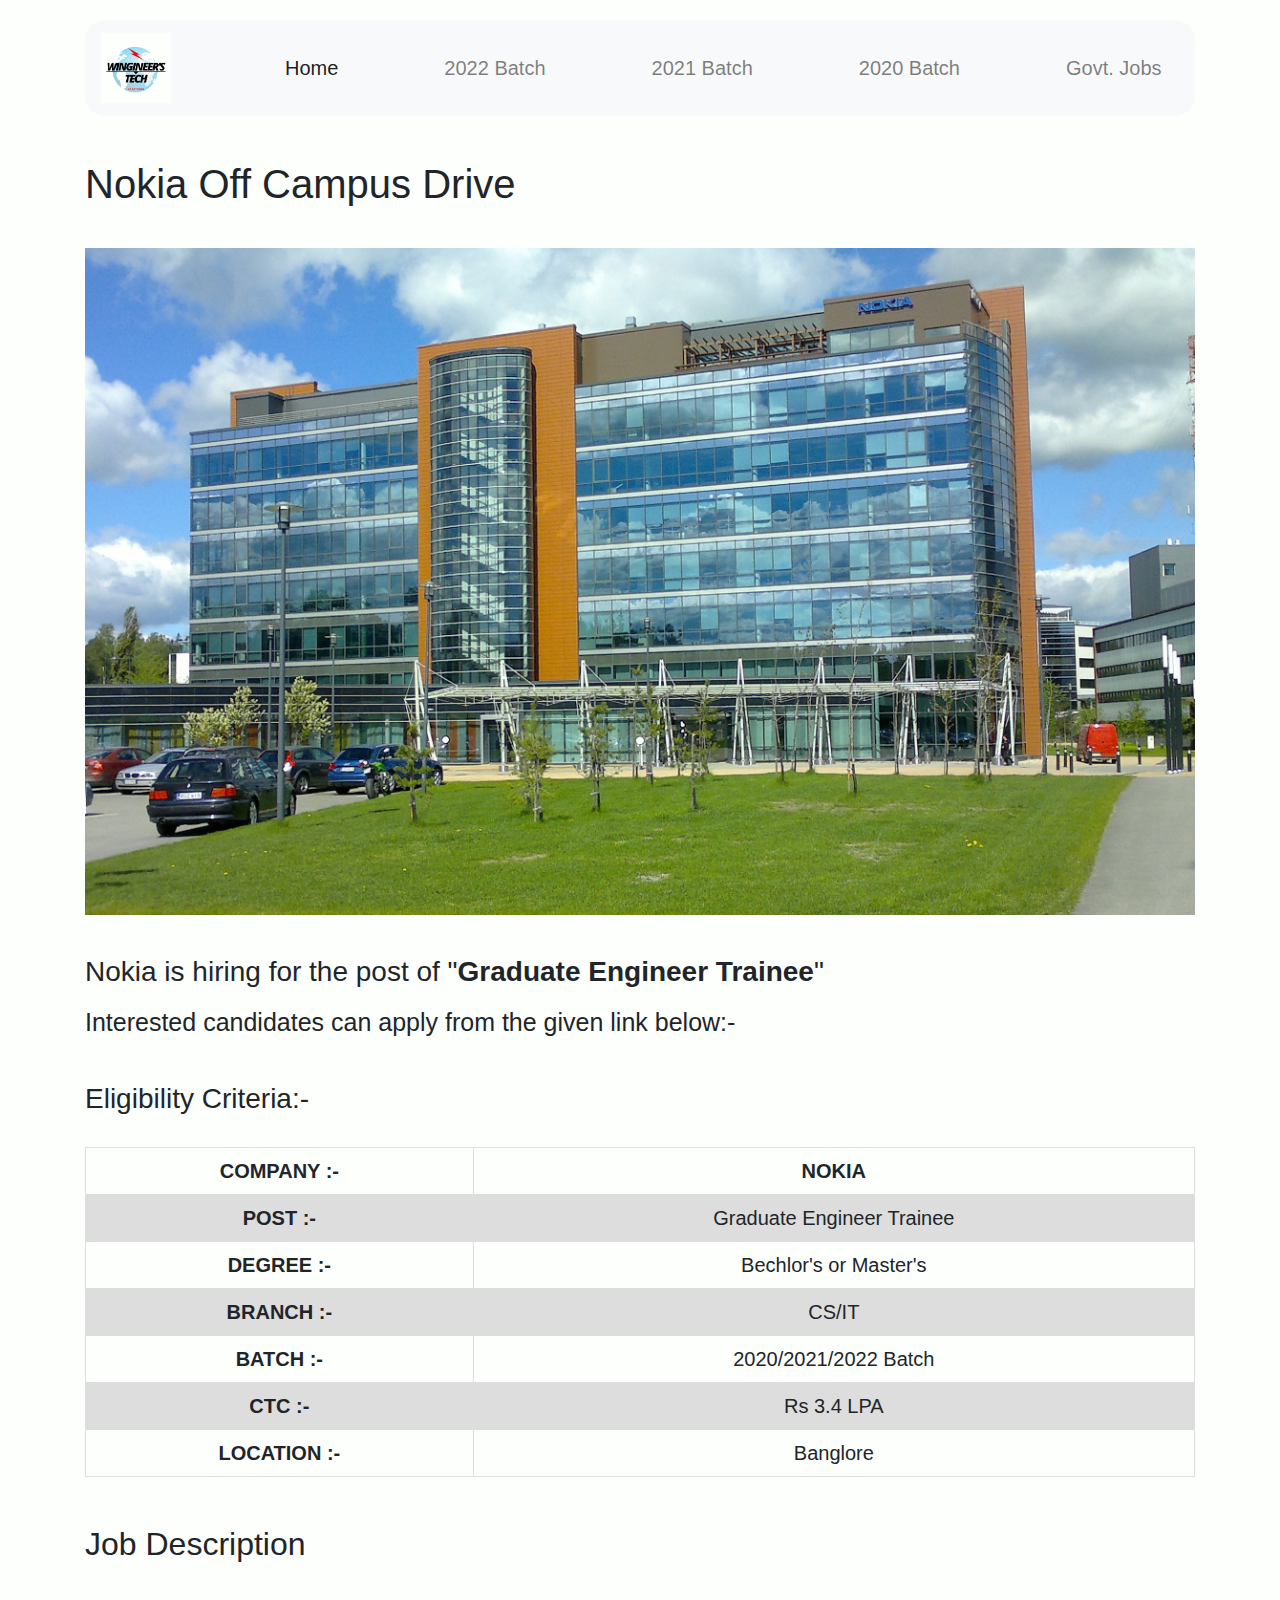
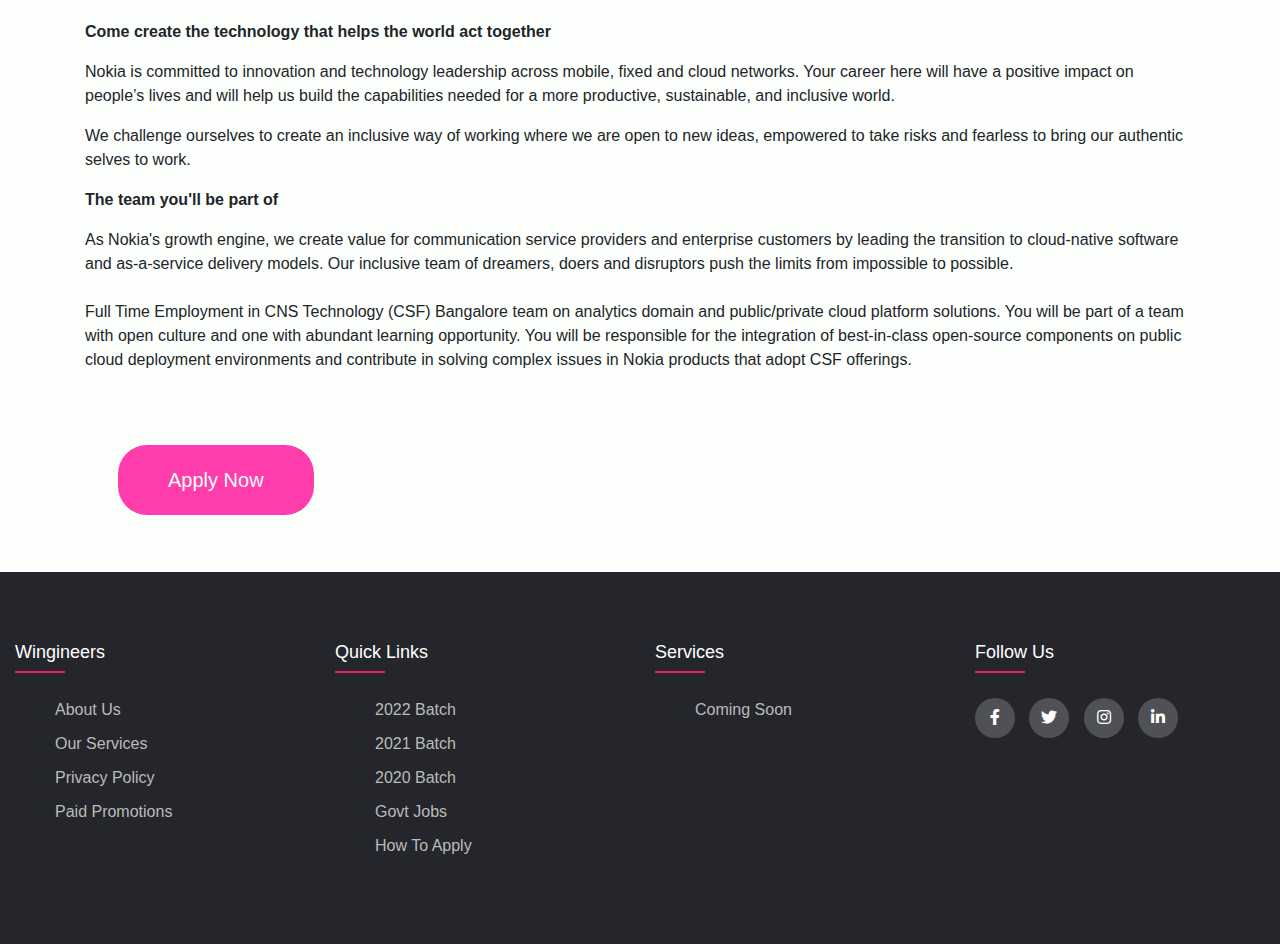
<file: Content.html>
<!doctype html>
<html lang="en">
   <head>
      <!-- Required meta tags -->
      <meta charset="utf-8">
      <meta name="viewport" content="width=device-width, initial-scale=1, shrink-to-fit=no">
      <!-- Bootstrap CSS -->
      <link rel="stylesheet" href="https://cdn.jsdelivr.net/npm/bootstrap@4.0.0/dist/css/bootstrap.min.css" integrity="sha384-Gn5384xqQ1aoWXA+058RXPxPg6fy4IWvTNh0E263XmFcJlSAwiGgFAW/dAiS6JXm" crossorigin="anonymous">
      <link rel="stylesheet" href="swiper-bundle.min.css">
      <link rel="stylesheet" type="text/css" href="https://cdnjs.cloudflare.com/ajax/libs/font-awesome/5.15.1/css/all.min.css">
      <link rel="stylesheet" type="text/css" href="style.css">

      
      <title>Content</title>
   </head>
   <body class="my">
      <div class="container">
         <nav class="navbar navbar-expand-lg navbar-light bg-light" >
            <a class="navbar-brand" href="index.html"><img class="my" src="Images/Logo.png" height="70" width="70" alt="image"></a>
            <button class="navbar-toggler" type="button" data-toggle="collapse" data-target="#navbarNav" aria-controls="navbarNav" aria-expanded="false" aria-label="Toggle navigation">
            <span class="navbar-toggler-icon"></span>
            </button>
            <div class="collapse navbar-collapse" id="navbarNav">
               <ul class="navbar-nav">
                  <li class="nav-item active">
                     <a class="nav-link" href="index.html" >Home  <span class="sr-only">(current)</span></a>
                  </li>
                  <li class="nav-item">
                     <a class="nav-link" href="2022_batch.htm">2022 Batch</a>
                  </li>
                  <li class="nav-item">
                     <a class="nav-link" href="2021batch.html">2021 Batch</a>
                  </li>
                  <li class="nav-item">
                     <a class="nav-link" href="batch2020.html">2020 Batch</a>
                  </li>
                  <li class="nav-item">
                     <a class="nav-link" href="govt.html">Govt. Jobs</a>
                  </li>
               </ul>
            </div>
         </nav>
      </div>
      <br>
      <br>
      


         <div class="container">
              <p class="heading"><h1>Nokia Off Campus Drive</h1> </p>
                <br>
                 <div >
                     <img src="Images/nokiaq office.jpg" alt="" width="100%">
                       <br>
                       <br>
                     <p><h3>Nokia is hiring for the post of "<strong>Graduate Engineer Trainee</strong>"</h3></p>
                 </div>
         
                     <p class="details">Interested candidates can apply from the given link below:-</p>
         
                     <br>
                      <h3 >Eligibility Criteria:-</h3>
                     <br>
            </div>

<div class="container">
      <table>
            <tr>
               <th>COMPANY    :-</th>
               <th>NOKIA</th>
            </tr>
            <tr>
               <td><strong>POST   :-</strong></td>
               <td>Graduate Engineer Trainee</td>
      
            </tr>
            <tr>
               <td><strong>DEGREE   :-</strong></td>
               <td>Bechlor's or Master's</td>
      
            </tr>
            <tr>
               <td><strong>BRANCH   :-</strong></td>
               <td>CS/IT</td>
      
            </tr>
            <tr>
               <td><strong>BATCH   :-</strong></td>
               <td>2020/2021/2022 Batch</td>
      
            </tr>
            <tr>
               <td><strong>CTC   :-</strong></td>
               <td>Rs 3.4 LPA</td>
      
            </tr>
            <tr>
               <td><strong>LOCATION   :-</strong></td>
               <td>Banglore</td>
      
            </tr>
      </table>
</div>
      <br>
      <br>

<div class="container">
         <h2 class="Job_Description" >Job Description</h2>
            <br>
            <br>

     
    
   
    <div>
      <p> <b>Come create the technology that helps the world act together</b></p>
      
      <p >Nokia is committed to innovation and technology leadership across mobile, fixed and cloud networks. Your career here will have a positive impact on people’s lives and will help us build the capabilities needed for a more productive, sustainable, and inclusive world.</span></span></span></span></span></p>
      
      <p>We challenge ourselves to create an inclusive way of working where we are open to new ideas, empowered to take risks and fearless to bring our authentic selves to work.</p>
      
      <p> <b>The team you'll be part of</b></p>
      <p>As Nokia's growth engine, we create value for communication service providers and enterprise customers by leading the transition to cloud-native software and as-a-service delivery models. Our inclusive team of dreamers, doers and disruptors push the limits from impossible to possible.<br>

        <br> Full Time Employment in CNS Technology (CSF) Bangalore team on analytics domain and public/private cloud platform solutions. You will be part of a team with open culture and one with abundant learning opportunity. You will be responsible for the integration of best-in-class open-source components on public cloud deployment environments and contribute in solving complex issues in Nokia products that adopt CSF offerings. </p>
      
      </div>













   
</div>
<br>
      <div class="container">
         <div class="buttons">
            <a href="" class="btn btn-3">Apply Now</a>
         </div>
                  
      </div>
<br>
<!-- Footer-->

      <div class="container-fluid p-0">
         <footer class="footer">
            <div class="container-fluid">
               <div class="row">
                  <div class="footer-col">
                     <h4>Wingineers</h4>
                     <ul>
                        <li><a href="#">about us</a></li>
                        <li><a href="#">our services</a></li>
                        <li><a href="#">privacy policy</a></li>
                        <li><a href="#">Paid Promotions</a></li>
                        
                     </ul>
                  </div>
                  <div class="footer-col">
                     <h4>Quick Links</h4>
                     <ul>
                        <li><a href="#">2022 Batch</a></li>
                        <li><a href="#">2021 Batch</a></li>
                        <li><a href="#">2020 Batch</a></li>
                        <li><a href="#">Govt Jobs</a></li>
                        <li><a href="#">How To Apply</a></li>
                     </ul>
                  </div>
                  <div class="footer-col">
                     <h4>Services</h4>
                     <ul>
                        <li><a href="#">Coming Soon</a></li>
                        
                     </ul>
                  </div>
                  <div class="footer-col">
                     <h4>follow us</h4>
                     <div class="social-links">
                        <a href="#"><i class="fab fa-facebook-f"></i></a>
                        <a href="#"><i class="fab fa-twitter"></i></a>
                        <a href="#"><i class="fab fa-instagram"></i></a>
                        <a href="#"><i class="fab fa-linkedin-in"></i></a>
                     </div>
                  </div>
               </div>
            </div>
         </footer>


         
      </div>
      <!-- Footer-->
      <!-- Optional JavaScript -->
      <!-- jQuery first, then Popper.js, then Bootstrap JS -->
      <script src="https://code.jquery.com/jquery-3.2.1.slim.min.js" integrity="sha384-KJ3o2DKtIkvYIK3UENzmM7KCkRr/rE9/Qpg6aAZGJwFDMVNA/GpGFF93hXpG5KkN" crossorigin="anonymous"></script>
      <script src="https://cdn.jsdelivr.net/npm/popper.js@1.12.9/dist/umd/popper.min.js" integrity="sha384-ApNbgh9B+Y1QKtv3Rn7W3mgPxhU9K/ScQsAP7hUibX39j7fakFPskvXusvfa0b4Q" crossorigin="anonymous"></script>
      <script src="https://cdn.jsdelivr.net/npm/bootstrap@4.0.0/dist/js/bootstrap.min.js" integrity="sha384-JZR6Spejh4U02d8jOt6vLEHfe/JQGiRRSQQxSfFWpi1MquVdAyjUar5+76PVCmYl" crossorigin="anonymous"></script>
      <script src="swiper-bundle.min.js"></script>
      <script src="script.js"></script>
   </body>
</html>
</file>
<file: style.css>
.slide-content{
         margin: 0 40px;
         overflow: hidden;
         border-radius: 25px;
         }
         .card{
         border-radius: 25px;
         background-color: #FFF;
         }
         .image-content,
         .card-content{
         display: flex;
         flex-direction: column;
         align-items: center;
         padding: 10px 14px;
         }
         .image-content{
         position: relative;
         row-gap: 5px;
         padding: 25px 0;
         }
         .overlay{
         position: absolute;
         left: 0;
         top: 0;
         height: 100%;
         width: 100%;
         background-color: #4070F4;
         border-radius: 25px 25px 0 25px;
         }
         .overlay::before,
         .overlay::after{
         content: '';
         position: absolute;
         right: 0;
         bottom: -40px;
         height: 40px;
         width: 40px;
         background-color: #4070F4;
         }
         .overlay::after{
         border-radius: 0 25px 0 0;
         background-color: #FFF;
         }
         .card-image{
         position: relative;
         height: 150px;
         width: 150px;
         border-radius: 50%;
         background: #FFF;
         padding: 3px;
         }
         .card-image .card-img{
         height: 100%;
         width: 100%;
         object-fit: cover;
         border-radius: 50%;
         border: 4px solid #4070F4;
         }
         .name{
         font-size: 18px;
         font-weight: 500;
         color: #333;
         }
         .description{
         font-size: 14px;
         color: #707070;
         text-align: center;
         }
         .button{
         border: none;
         font-size: 16px;
         color: #FFF;
         padding: 8px 16px;
         background-color: #4070F4;
         border-radius: 6px;
         margin: 14px;
         cursor: pointer;
         transition: all 0.3s ease;
         }
         .button:hover{
         background: #265DF2;
         }
         .swiper-navBtn{
         color: #6E93f7;
         transition: color 0.3s ease;
         }
         .swiper-navBtn:hover{
         color: #4070F4;
         }
         .swiper-navBtn::before,
         .swiper-navBtn::after{
         font-size: 35px;
         }
         .swiper-button-next{
         right: 0;
         }
         .swiper-button-prev{
         left: 0;
         }
         .swiper-pagination-bullet{
         background-color: #6E93f7;
         opacity: 1;
         }
         .swiper-pagination-bullet-active{
         background-color: #4070F4;
         }
         @media screen and (max-width: 768px) {
         .slide-content{
         margin: 0 10px;
         }
         .swiper-navBtn{
         display: none;
         }
         }
         .footer{
         background-color: #24262b;
         padding: 70px 0;
         }
         .footer-col{
         width: 25%;
         padding: 0 15px;
         }
         .footer-col h4{
         font-size: 18px;
         color: #ffffff;
         text-transform: capitalize;
         margin-bottom: 35px;
         font-weight: 500;
         position: relative;
         }
         .footer-col h4::before{
         content: '';
         position: absolute;
         left:0;
         bottom: -10px;
         background-color: #e91e63;
         height: 2px;
         box-sizing: border-box;
         width: 50px;
         }
         .footer-col ul li:not(:last-child){
         margin-bottom: 10px;
         }
         .footer-col ul li a{
         font-size: 16px;
         text-transform: capitalize;
         color: #ffffff;
         text-decoration: none;
         font-weight: 300;
         color: #bbbbbb;
         display: block;
         transition: all 0.3s ease;
         }
         .footer-col ul li a:hover{
         color: #ffffff;
         padding-left: 8px;
         }
         .footer-col .social-links a{
         display: inline-block;
         height: 40px;
         width: 40px;
         background-color: rgba(255,255,255,0.2);
         margin:0 10px 10px 0;
         text-align: center;
         line-height: 40px;
         border-radius: 50%;
         color: #ffffff;
         transition: all 0.5s ease;
         }
         .footer-col .social-links a:hover{
         color: #24262b;
         background-color: #ffffff;
         }
         /*responsive*/
         @media(max-width: 767px){
         .footer-col{
         width: 50%;
         margin-bottom: 30px;
         }
         }
         @media(max-width: 574px){
         .footer-col{
         width: 100%;
         }
         }
         .card{margin-top: 80px;
         transition: all 0.5s linear;
         }
         .card:hover{
         box-shadow:5px 5px 15px 5px#636e72;
         transform:scale(1.1)
         }
         .card-img-top{
         width:266px;
         height:250px;
         border-radius:24px;
         }
         .card-text{
            font-size:20px;
            font-family: Cambria, Cochin, Georgia, Times, 'Times New Roman', serif;
         }

         .alignleft {
            float: left;
            font-size: larger;
            font-family: Verdana, Geneva, Tahoma, sans-serif;
            
        }
        .alignright {
            float: right;
            

        }
        
        .nav-link{
            margin-left: 90px;
        }
        .bg-light{
            border-radius: 20px;
            top: 20px;
           
        }
        #para{
            font-size:40px;
            font-family: 'Lucida Sans', 'Lucida Sans Regular', 'Lucida Grande', 'Lucida Sans Unicode', Geneva, Verdana, sans-serif;
            font-weight: 700;
            color: #201A23;
        }
        #navbarNav{
            
            font-family: 'PT Sans', sans-serif;
           font-size: 20px;
        }
        .my{
            background-color: #FDFFFC;
        }
       
        .containe{
           
        text-align: center;
            font-family:'Lucida Sans', 'Lucida Sans Regular', 'Lucida Grande', 'Lucida Sans Unicode', Geneva, Verdana, sans-serif;

        }

        .details{
            font-size:25px;
            

        }
        table {
            font-family: arial, sans-serif;
            border-collapse: collapse;
            width: 100%;
            font-size: 20px;
          }
          
          td, th {
            border: 1px solid #dddddd;
            text-align:center;
            padding: 8px;
            font-family: 'Open Sans', sans-serif;


          }
          
          tr:nth-child(even) {
            background-color: #dddddd;
          }
          tr:hover {background-color: #D6EEEE;}


          .btn{
            text-decoration: none;
            padding: 20px 50px;
            font-size: 1.25rem;
            position: relative;
            margin: 32px;
          }

          .btn-3{
            overflow: hidden;
            color: #fff;
            border-radius: 30px;
            box-shadow: 0 0 0 0 rgba(143, 64, 248, 0.5),0 0 0 0 rgba(39, 200, 255, 0.5);
            transition: transform 0.3s ease,box-shadow 0.3s ease;

          }

          .btn-3::after{
            content: "";
            width: 400px;
            height: 400px;
            position: absolute;
            top: -50px;
            left: -100px;
            background-color: #ff3cac;
            background-image: linear-gradient(
                225deg,
                #27d86c 0%,
                #26caf8 50% 
                #c625d0 100%
                 );
                 z-index: -1;
                 transition:transform 0.5s ease;
          
          }
          .btn-3:hover{
            transform: translate(0,-6px);
            box-shadow: 10px -10px 25px 0 rgba(143, 64, 248, 0.5),-10px 10px 25px 0 rgba(39, 200, 255, 0.5);
         
        }
</file>
